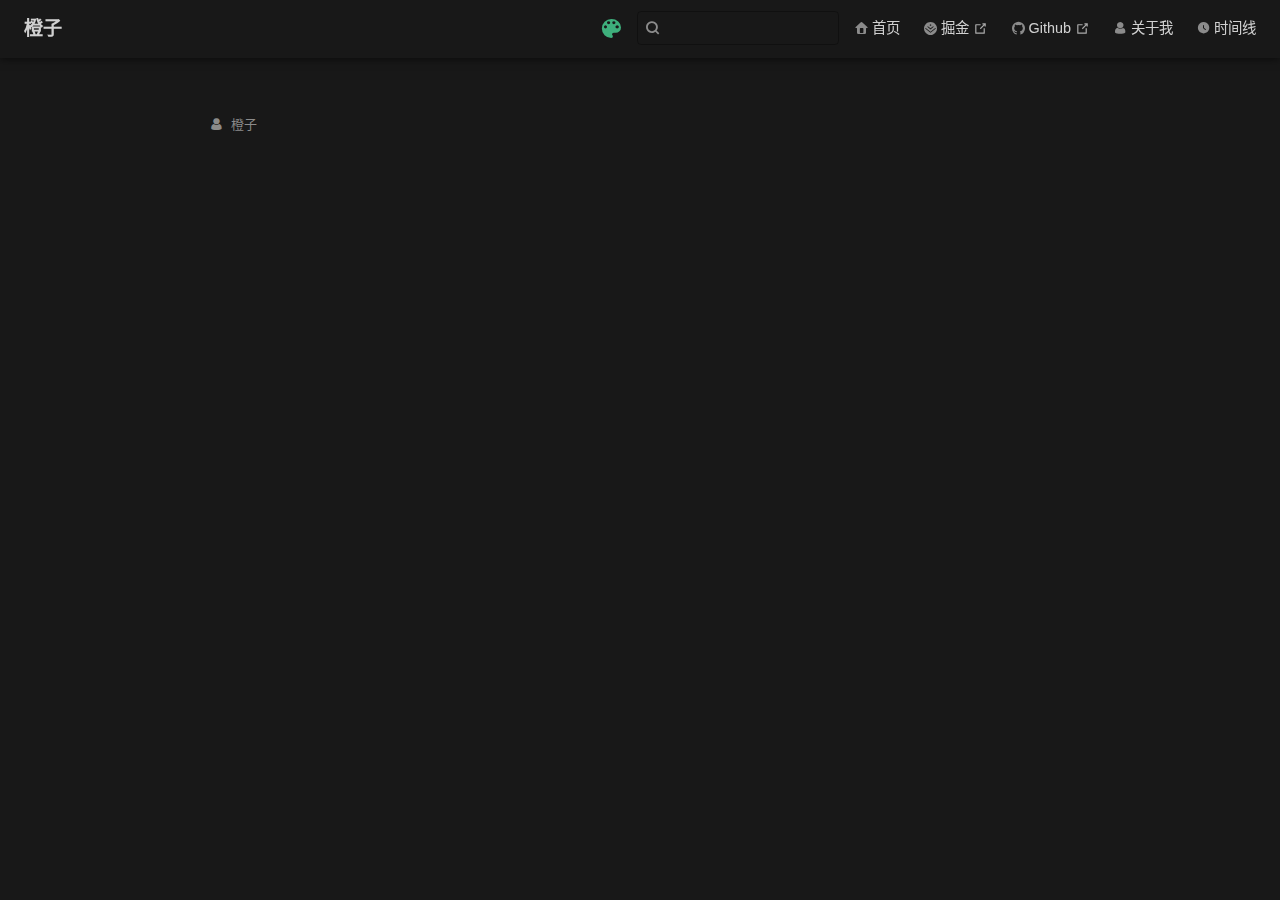
<file: categories/index.html>
<!DOCTYPE html>
<html lang="zh-CN">
  <head>
    <meta charset="utf-8">
    <meta name="viewport" content="width=device-width,initial-scale=1">
    <title>Categories | 橙子</title>
    <meta name="generator" content="VuePress 1.9.7">
    
    <meta name="description" content="橙子的博客">
    
    <link rel="preload" href="/assets/css/0.styles.d278b5cf.css" as="style"><link rel="preload" href="/assets/js/app.a170098d.js" as="script"><link rel="preload" href="/assets/js/3.df61af64.js" as="script"><link rel="preload" href="/assets/js/1.ef867a33.js" as="script"><link rel="prefetch" href="/assets/js/10.b8c49376.js"><link rel="prefetch" href="/assets/js/11.450c4d3f.js"><link rel="prefetch" href="/assets/js/12.7814d241.js"><link rel="prefetch" href="/assets/js/4.dcfb088c.js"><link rel="prefetch" href="/assets/js/5.6d056127.js"><link rel="prefetch" href="/assets/js/6.ff98c088.js"><link rel="prefetch" href="/assets/js/7.9607f478.js"><link rel="prefetch" href="/assets/js/8.dde24547.js"><link rel="prefetch" href="/assets/js/9.371a742b.js">
    <link rel="stylesheet" href="/assets/css/0.styles.d278b5cf.css">
  </head>
  <body>
    <div id="app" data-server-rendered="true"><div class="theme-container no-sidebar" data-v-5bb33761><div data-v-5bb33761><div class="password-shadow password-wrapper-out" style="display:none;" data-v-59e6cb88 data-v-5bb33761 data-v-5bb33761><h3 class="title" data-v-59e6cb88>橙子</h3> <p class="description" data-v-59e6cb88>橙子的博客</p> <label id="box" class="inputBox" data-v-59e6cb88><input type="password" value="" data-v-59e6cb88> <span data-v-59e6cb88>Konck! Knock!</span> <button data-v-59e6cb88>OK</button></label> <div class="footer" data-v-59e6cb88><span data-v-59e6cb88><i class="iconfont reco-theme" data-v-59e6cb88></i> <a target="blank" href="https://vuepress-theme-reco.recoluan.com" data-v-59e6cb88>vuePress-theme-reco</a></span> <span data-v-59e6cb88><i class="iconfont reco-copyright" data-v-59e6cb88></i> <a data-v-59e6cb88><span data-v-59e6cb88>橙子</span>
          
        <!---->
        2022
      </a></span></div></div> <div class="hide" data-v-5bb33761><header class="navbar" data-v-5bb33761><div class="sidebar-button"><svg xmlns="http://www.w3.org/2000/svg" aria-hidden="true" role="img" viewBox="0 0 448 512" class="icon"><path fill="currentColor" d="M436 124H12c-6.627 0-12-5.373-12-12V80c0-6.627 5.373-12 12-12h424c6.627 0 12 5.373 12 12v32c0 6.627-5.373 12-12 12zm0 160H12c-6.627 0-12-5.373-12-12v-32c0-6.627 5.373-12 12-12h424c6.627 0 12 5.373 12 12v32c0 6.627-5.373 12-12 12zm0 160H12c-6.627 0-12-5.373-12-12v-32c0-6.627 5.373-12 12-12h424c6.627 0 12 5.373 12 12v32c0 6.627-5.373 12-12 12z"></path></svg></div> <a href="/" class="home-link router-link-active"><!----> <span class="site-name">橙子</span></a> <div class="links"><div class="color-picker"><a class="color-button"><i class="iconfont reco-color"></i></a> <div class="color-picker-menu" style="display:none;"><div class="mode-options"><h4 class="title">Choose mode</h4> <ul class="color-mode-options"><li class="dark">dark</li><li class="auto active">auto</li><li class="light">light</li></ul></div></div></div> <div class="search-box"><i class="iconfont reco-search"></i> <input aria-label="Search" autocomplete="off" spellcheck="false" value=""> <!----></div> <nav class="nav-links can-hide"><div class="nav-item"><a href="/" class="nav-link"><i class="iconfont reco-home"></i>
  首页
</a></div><div class="nav-item"><a href="https://juejin.cn/user/1311089860553166" target="_blank" rel="noopener noreferrer" class="nav-link external"><i class="iconfont reco-juejin"></i>
  掘金
  <span><svg xmlns="http://www.w3.org/2000/svg" aria-hidden="true" focusable="false" x="0px" y="0px" viewBox="0 0 100 100" width="15" height="15" class="icon outbound"><path fill="currentColor" d="M18.8,85.1h56l0,0c2.2,0,4-1.8,4-4v-32h-8v28h-48v-48h28v-8h-32l0,0c-2.2,0-4,1.8-4,4v56C14.8,83.3,16.6,85.1,18.8,85.1z"></path> <polygon fill="currentColor" points="45.7,48.7 51.3,54.3 77.2,28.5 77.2,37.2 85.2,37.2 85.2,14.9 62.8,14.9 62.8,22.9 71.5,22.9"></polygon></svg> <span class="sr-only">(opens new window)</span></span></a></div><div class="nav-item"><a href="https://github.com/zfc180" target="_blank" rel="noopener noreferrer" class="nav-link external"><i class="iconfont reco-github"></i>
  Github
  <span><svg xmlns="http://www.w3.org/2000/svg" aria-hidden="true" focusable="false" x="0px" y="0px" viewBox="0 0 100 100" width="15" height="15" class="icon outbound"><path fill="currentColor" d="M18.8,85.1h56l0,0c2.2,0,4-1.8,4-4v-32h-8v28h-48v-48h28v-8h-32l0,0c-2.2,0-4,1.8-4,4v56C14.8,83.3,16.6,85.1,18.8,85.1z"></path> <polygon fill="currentColor" points="45.7,48.7 51.3,54.3 77.2,28.5 77.2,37.2 85.2,37.2 85.2,14.9 62.8,14.9 62.8,22.9 71.5,22.9"></polygon></svg> <span class="sr-only">(opens new window)</span></span></a></div><div class="nav-item"><a href="/about.html" class="nav-link"><i class="iconfont reco-account"></i>
  关于我
</a></div><div class="nav-item"><a href="/timeline/" class="nav-link"><i class="iconfont reco-date"></i>
  时间线
</a></div> <!----></nav></div></header> <div class="sidebar-mask" data-v-5bb33761></div> <aside class="sidebar" data-v-5bb33761><div class="personal-info-wrapper" data-v-1fad0c41 data-v-5bb33761><img src="/images/3.jpeg" alt="author-avatar" class="personal-img" data-v-1fad0c41> <h3 class="name" data-v-1fad0c41>
    橙子
  </h3> <div class="num" data-v-1fad0c41><div data-v-1fad0c41><h3 data-v-1fad0c41>1</h3> <h6 data-v-1fad0c41>文章</h6></div> <div data-v-1fad0c41><h3 data-v-1fad0c41>1</h3> <h6 data-v-1fad0c41>标签</h6></div></div> <ul class="social-links" data-v-1fad0c41></ul> <hr data-v-1fad0c41></div> <nav class="nav-links"><div class="nav-item"><a href="/" class="nav-link"><i class="iconfont reco-home"></i>
  首页
</a></div><div class="nav-item"><a href="https://juejin.cn/user/1311089860553166" target="_blank" rel="noopener noreferrer" class="nav-link external"><i class="iconfont reco-juejin"></i>
  掘金
  <span><svg xmlns="http://www.w3.org/2000/svg" aria-hidden="true" focusable="false" x="0px" y="0px" viewBox="0 0 100 100" width="15" height="15" class="icon outbound"><path fill="currentColor" d="M18.8,85.1h56l0,0c2.2,0,4-1.8,4-4v-32h-8v28h-48v-48h28v-8h-32l0,0c-2.2,0-4,1.8-4,4v56C14.8,83.3,16.6,85.1,18.8,85.1z"></path> <polygon fill="currentColor" points="45.7,48.7 51.3,54.3 77.2,28.5 77.2,37.2 85.2,37.2 85.2,14.9 62.8,14.9 62.8,22.9 71.5,22.9"></polygon></svg> <span class="sr-only">(opens new window)</span></span></a></div><div class="nav-item"><a href="https://github.com/zfc180" target="_blank" rel="noopener noreferrer" class="nav-link external"><i class="iconfont reco-github"></i>
  Github
  <span><svg xmlns="http://www.w3.org/2000/svg" aria-hidden="true" focusable="false" x="0px" y="0px" viewBox="0 0 100 100" width="15" height="15" class="icon outbound"><path fill="currentColor" d="M18.8,85.1h56l0,0c2.2,0,4-1.8,4-4v-32h-8v28h-48v-48h28v-8h-32l0,0c-2.2,0-4,1.8-4,4v56C14.8,83.3,16.6,85.1,18.8,85.1z"></path> <polygon fill="currentColor" points="45.7,48.7 51.3,54.3 77.2,28.5 77.2,37.2 85.2,37.2 85.2,14.9 62.8,14.9 62.8,22.9 71.5,22.9"></polygon></svg> <span class="sr-only">(opens new window)</span></span></a></div><div class="nav-item"><a href="/about.html" class="nav-link"><i class="iconfont reco-account"></i>
  关于我
</a></div><div class="nav-item"><a href="/timeline/" class="nav-link"><i class="iconfont reco-date"></i>
  时间线
</a></div> <!----></nav> <!----> </aside> <div class="password-shadow password-wrapper-in" style="display:none;" data-v-59e6cb88 data-v-5bb33761><h3 class="title" data-v-59e6cb88>Categories</h3> <!----> <label id="box" class="inputBox" data-v-59e6cb88><input type="password" value="" data-v-59e6cb88> <span data-v-59e6cb88>Konck! Knock!</span> <button data-v-59e6cb88>OK</button></label> <div class="footer" data-v-59e6cb88><span data-v-59e6cb88><i class="iconfont reco-theme" data-v-59e6cb88></i> <a target="blank" href="https://vuepress-theme-reco.recoluan.com" data-v-59e6cb88>vuePress-theme-reco</a></span> <span data-v-59e6cb88><i class="iconfont reco-copyright" data-v-59e6cb88></i> <a data-v-59e6cb88><span data-v-59e6cb88>橙子</span>
          
        <!---->
        2022
      </a></span></div></div> <div data-v-5bb33761><div data-v-5bb33761><main class="page" style="padding-right:0;"><section style="display:;"><div class="page-title"><h1 class="title"></h1> <div data-v-8a445198><i class="iconfont reco-account" data-v-8a445198><span data-v-8a445198>橙子</span></i> <!----> <!----> <!----></div></div> <!----></section> <footer class="page-edit"><!----> <!----></footer> <!----> <div class="comments-wrapper"><!----></div> <ul class="side-bar sub-sidebar-wrapper" style="width:0;" data-v-ac050c62></ul></main></div> <!----></div></div></div></div><div class="global-ui"><div class="back-to-ceiling" style="right:1rem;bottom:6rem;width:2.5rem;height:2.5rem;border-radius:.25rem;line-height:2.5rem;display:none;" data-v-c6073ba8 data-v-c6073ba8><svg t="1574745035067" viewBox="0 0 1024 1024" version="1.1" xmlns="http://www.w3.org/2000/svg" p-id="5404" class="icon" data-v-c6073ba8><path d="M526.60727968 10.90185116a27.675 27.675 0 0 0-29.21455937 0c-131.36607665 82.28402758-218.69155461 228.01873535-218.69155402 394.07834331a462.20625001 462.20625001 0 0 0 5.36959153 69.94390903c1.00431239 6.55289093-0.34802892 13.13561351-3.76865779 18.80351572-32.63518765 54.11355614-51.75690182 118.55860487-51.7569018 187.94566865a371.06718723 371.06718723 0 0 0 11.50484808 91.98906777c6.53300375 25.50556257 41.68394495 28.14064038 52.69160883 4.22606766 17.37162448-37.73630017 42.14135425-72.50938081 72.80769204-103.21549295 2.18761121 3.04276886 4.15646224 6.24463696 6.40373557 9.22774369a1871.4375 1871.4375 0 0 0 140.04691725 5.34970492 1866.36093723 1866.36093723 0 0 0 140.04691723-5.34970492c2.24727335-2.98310674 4.21612437-6.18497483 6.3937923-9.2178004 30.66633723 30.70611158 55.4360664 65.4791928 72.80769147 103.21549355 11.00766384 23.91457269 46.15860503 21.27949489 52.69160879-4.22606768a371.15156223 371.15156223 0 0 0 11.514792-91.99901164c0-69.36717486-19.13165746-133.82216804-51.75690182-187.92578088-3.42062944-5.66790279-4.76302748-12.26056868-3.76865837-18.80351632a462.20625001 462.20625001 0 0 0 5.36959269-69.943909c-0.00994388-166.08943902-87.32547796-311.81420293-218.6915546-394.09823051zM605.93803103 357.87693858a93.93749974 93.93749974 0 1 1-187.89594924 6.1e-7 93.93749974 93.93749974 0 0 1 187.89594924-6.1e-7z" p-id="5405" data-v-c6073ba8></path><path d="M429.50777625 765.63860547C429.50777625 803.39355007 466.44236686 1000.39046097 512.00932183 1000.39046097c45.56695499 0 82.4922232-197.00623328 82.5015456-234.7518555 0-37.75494459-36.9345906-68.35043303-82.4922232-68.34111062-45.57627738-0.00932239-82.52019037 30.59548842-82.51086798 68.34111062z" p-id="5406" data-v-c6073ba8></path></svg></div></div></div>
    <script src="/assets/js/app.a170098d.js" defer></script><script src="/assets/js/3.df61af64.js" defer></script><script src="/assets/js/1.ef867a33.js" defer></script>
  </body>
</html>
</file>
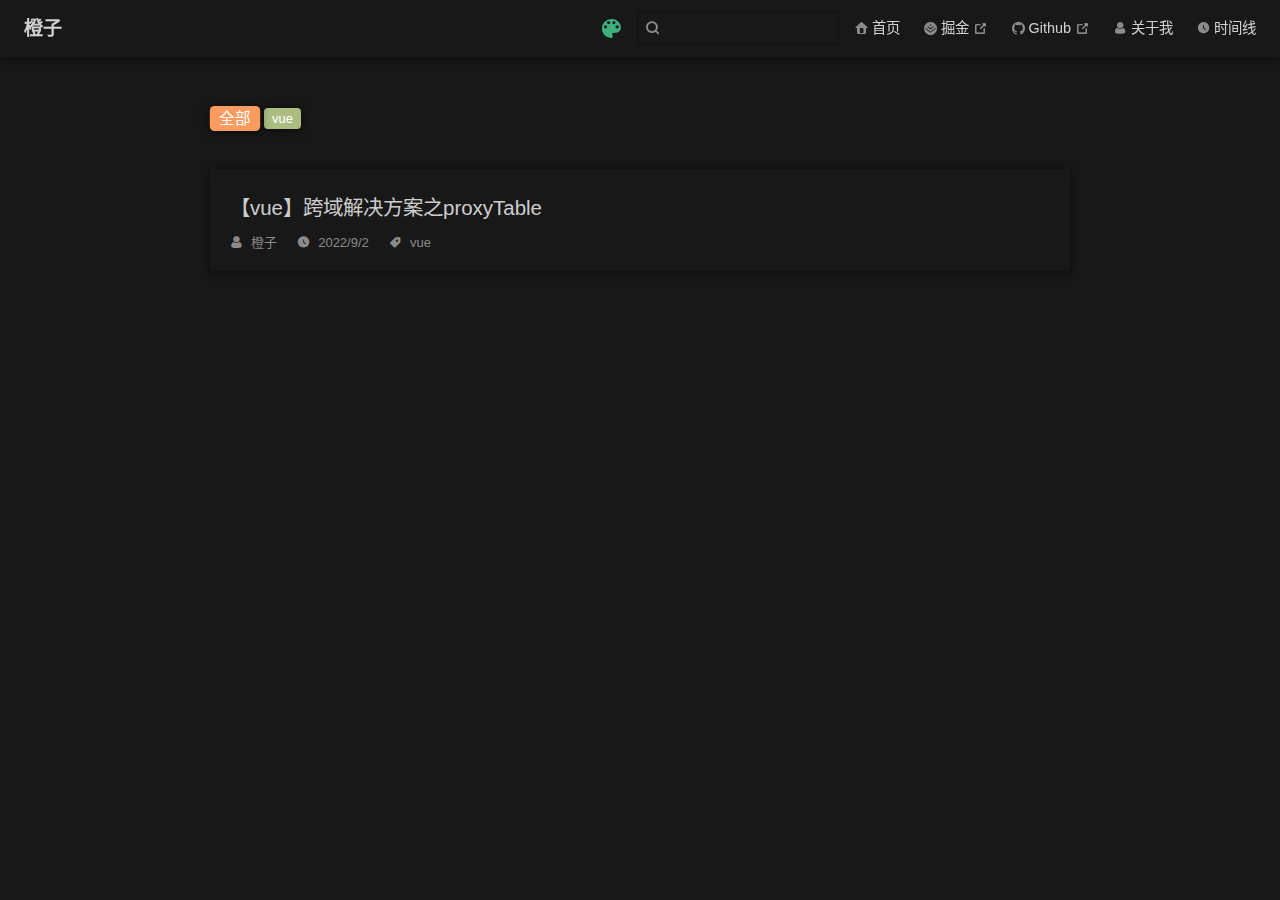
<file: tag/index.html>
<!DOCTYPE html>
<html lang="zh-CN">
  <head>
    <meta charset="utf-8">
    <meta name="viewport" content="width=device-width,initial-scale=1">
    <title>Tags | 橙子</title>
    <meta name="generator" content="VuePress 1.9.7">
    
    <meta name="description" content="橙子的博客">
    
    <link rel="preload" href="/assets/css/0.styles.d278b5cf.css" as="style"><link rel="preload" href="/assets/js/app.a170098d.js" as="script"><link rel="preload" href="/assets/js/5.6d056127.js" as="script"><link rel="preload" href="/assets/js/1.ef867a33.js" as="script"><link rel="prefetch" href="/assets/js/10.b8c49376.js"><link rel="prefetch" href="/assets/js/11.450c4d3f.js"><link rel="prefetch" href="/assets/js/12.7814d241.js"><link rel="prefetch" href="/assets/js/3.df61af64.js"><link rel="prefetch" href="/assets/js/4.dcfb088c.js"><link rel="prefetch" href="/assets/js/6.ff98c088.js"><link rel="prefetch" href="/assets/js/7.9607f478.js"><link rel="prefetch" href="/assets/js/8.dde24547.js"><link rel="prefetch" href="/assets/js/9.371a742b.js">
    <link rel="stylesheet" href="/assets/css/0.styles.d278b5cf.css">
  </head>
  <body>
    <div id="app" data-server-rendered="true"><div class="theme-container tags-wrapper no-sidebar" data-v-5bb33761 data-v-76b3aa19><div data-v-5bb33761><div class="password-shadow password-wrapper-out" style="display:none;" data-v-59e6cb88 data-v-5bb33761 data-v-5bb33761><h3 class="title" data-v-59e6cb88>橙子</h3> <p class="description" data-v-59e6cb88>橙子的博客</p> <label id="box" class="inputBox" data-v-59e6cb88><input type="password" value="" data-v-59e6cb88> <span data-v-59e6cb88>Konck! Knock!</span> <button data-v-59e6cb88>OK</button></label> <div class="footer" data-v-59e6cb88><span data-v-59e6cb88><i class="iconfont reco-theme" data-v-59e6cb88></i> <a target="blank" href="https://vuepress-theme-reco.recoluan.com" data-v-59e6cb88>vuePress-theme-reco</a></span> <span data-v-59e6cb88><i class="iconfont reco-copyright" data-v-59e6cb88></i> <a data-v-59e6cb88><span data-v-59e6cb88>橙子</span>
          
        <!---->
        2022
      </a></span></div></div> <div class="hide" data-v-5bb33761><header class="navbar" data-v-5bb33761><div class="sidebar-button"><svg xmlns="http://www.w3.org/2000/svg" aria-hidden="true" role="img" viewBox="0 0 448 512" class="icon"><path fill="currentColor" d="M436 124H12c-6.627 0-12-5.373-12-12V80c0-6.627 5.373-12 12-12h424c6.627 0 12 5.373 12 12v32c0 6.627-5.373 12-12 12zm0 160H12c-6.627 0-12-5.373-12-12v-32c0-6.627 5.373-12 12-12h424c6.627 0 12 5.373 12 12v32c0 6.627-5.373 12-12 12zm0 160H12c-6.627 0-12-5.373-12-12v-32c0-6.627 5.373-12 12-12h424c6.627 0 12 5.373 12 12v32c0 6.627-5.373 12-12 12z"></path></svg></div> <a href="/" class="home-link router-link-active"><!----> <span class="site-name">橙子</span></a> <div class="links"><div class="color-picker"><a class="color-button"><i class="iconfont reco-color"></i></a> <div class="color-picker-menu" style="display:none;"><div class="mode-options"><h4 class="title">Choose mode</h4> <ul class="color-mode-options"><li class="dark">dark</li><li class="auto active">auto</li><li class="light">light</li></ul></div></div></div> <div class="search-box"><i class="iconfont reco-search"></i> <input aria-label="Search" autocomplete="off" spellcheck="false" value=""> <!----></div> <nav class="nav-links can-hide"><div class="nav-item"><a href="/" class="nav-link"><i class="iconfont reco-home"></i>
  首页
</a></div><div class="nav-item"><a href="https://juejin.cn/user/1311089860553166" target="_blank" rel="noopener noreferrer" class="nav-link external"><i class="iconfont reco-juejin"></i>
  掘金
  <span><svg xmlns="http://www.w3.org/2000/svg" aria-hidden="true" focusable="false" x="0px" y="0px" viewBox="0 0 100 100" width="15" height="15" class="icon outbound"><path fill="currentColor" d="M18.8,85.1h56l0,0c2.2,0,4-1.8,4-4v-32h-8v28h-48v-48h28v-8h-32l0,0c-2.2,0-4,1.8-4,4v56C14.8,83.3,16.6,85.1,18.8,85.1z"></path> <polygon fill="currentColor" points="45.7,48.7 51.3,54.3 77.2,28.5 77.2,37.2 85.2,37.2 85.2,14.9 62.8,14.9 62.8,22.9 71.5,22.9"></polygon></svg> <span class="sr-only">(opens new window)</span></span></a></div><div class="nav-item"><a href="https://github.com/zfc180" target="_blank" rel="noopener noreferrer" class="nav-link external"><i class="iconfont reco-github"></i>
  Github
  <span><svg xmlns="http://www.w3.org/2000/svg" aria-hidden="true" focusable="false" x="0px" y="0px" viewBox="0 0 100 100" width="15" height="15" class="icon outbound"><path fill="currentColor" d="M18.8,85.1h56l0,0c2.2,0,4-1.8,4-4v-32h-8v28h-48v-48h28v-8h-32l0,0c-2.2,0-4,1.8-4,4v56C14.8,83.3,16.6,85.1,18.8,85.1z"></path> <polygon fill="currentColor" points="45.7,48.7 51.3,54.3 77.2,28.5 77.2,37.2 85.2,37.2 85.2,14.9 62.8,14.9 62.8,22.9 71.5,22.9"></polygon></svg> <span class="sr-only">(opens new window)</span></span></a></div><div class="nav-item"><a href="/about.html" class="nav-link"><i class="iconfont reco-account"></i>
  关于我
</a></div><div class="nav-item"><a href="/timeline/" class="nav-link"><i class="iconfont reco-date"></i>
  时间线
</a></div> <!----></nav></div></header> <div class="sidebar-mask" data-v-5bb33761></div> <aside class="sidebar" data-v-5bb33761><div class="personal-info-wrapper" data-v-1fad0c41 data-v-5bb33761><img src="/images/3.jpeg" alt="author-avatar" class="personal-img" data-v-1fad0c41> <h3 class="name" data-v-1fad0c41>
    橙子
  </h3> <div class="num" data-v-1fad0c41><div data-v-1fad0c41><h3 data-v-1fad0c41>1</h3> <h6 data-v-1fad0c41>文章</h6></div> <div data-v-1fad0c41><h3 data-v-1fad0c41>1</h3> <h6 data-v-1fad0c41>标签</h6></div></div> <ul class="social-links" data-v-1fad0c41></ul> <hr data-v-1fad0c41></div> <nav class="nav-links"><div class="nav-item"><a href="/" class="nav-link"><i class="iconfont reco-home"></i>
  首页
</a></div><div class="nav-item"><a href="https://juejin.cn/user/1311089860553166" target="_blank" rel="noopener noreferrer" class="nav-link external"><i class="iconfont reco-juejin"></i>
  掘金
  <span><svg xmlns="http://www.w3.org/2000/svg" aria-hidden="true" focusable="false" x="0px" y="0px" viewBox="0 0 100 100" width="15" height="15" class="icon outbound"><path fill="currentColor" d="M18.8,85.1h56l0,0c2.2,0,4-1.8,4-4v-32h-8v28h-48v-48h28v-8h-32l0,0c-2.2,0-4,1.8-4,4v56C14.8,83.3,16.6,85.1,18.8,85.1z"></path> <polygon fill="currentColor" points="45.7,48.7 51.3,54.3 77.2,28.5 77.2,37.2 85.2,37.2 85.2,14.9 62.8,14.9 62.8,22.9 71.5,22.9"></polygon></svg> <span class="sr-only">(opens new window)</span></span></a></div><div class="nav-item"><a href="https://github.com/zfc180" target="_blank" rel="noopener noreferrer" class="nav-link external"><i class="iconfont reco-github"></i>
  Github
  <span><svg xmlns="http://www.w3.org/2000/svg" aria-hidden="true" focusable="false" x="0px" y="0px" viewBox="0 0 100 100" width="15" height="15" class="icon outbound"><path fill="currentColor" d="M18.8,85.1h56l0,0c2.2,0,4-1.8,4-4v-32h-8v28h-48v-48h28v-8h-32l0,0c-2.2,0-4,1.8-4,4v56C14.8,83.3,16.6,85.1,18.8,85.1z"></path> <polygon fill="currentColor" points="45.7,48.7 51.3,54.3 77.2,28.5 77.2,37.2 85.2,37.2 85.2,14.9 62.8,14.9 62.8,22.9 71.5,22.9"></polygon></svg> <span class="sr-only">(opens new window)</span></span></a></div><div class="nav-item"><a href="/about.html" class="nav-link"><i class="iconfont reco-account"></i>
  关于我
</a></div><div class="nav-item"><a href="/timeline/" class="nav-link"><i class="iconfont reco-date"></i>
  时间线
</a></div> <!----></nav> <!----> </aside> <div class="password-shadow password-wrapper-in" style="display:none;" data-v-59e6cb88 data-v-5bb33761><h3 class="title" data-v-59e6cb88>Tags</h3> <!----> <label id="box" class="inputBox" data-v-59e6cb88><input type="password" value="" data-v-59e6cb88> <span data-v-59e6cb88>Konck! Knock!</span> <button data-v-59e6cb88>OK</button></label> <div class="footer" data-v-59e6cb88><span data-v-59e6cb88><i class="iconfont reco-theme" data-v-59e6cb88></i> <a target="blank" href="https://vuepress-theme-reco.recoluan.com" data-v-59e6cb88>vuePress-theme-reco</a></span> <span data-v-59e6cb88><i class="iconfont reco-copyright" data-v-59e6cb88></i> <a data-v-59e6cb88><span data-v-59e6cb88>橙子</span>
          
        <!---->
        2022
      </a></span></div></div> <div data-v-5bb33761><div class="tags" data-v-cbf58c6c data-v-76b3aa19><span class="active" style="background-color:#f8b26a;display:;" data-v-cbf58c6c>全部</span><span style="background-color:#fb9b5f;display:;" data-v-cbf58c6c>vue</span></div> <div class="abstract-wrapper list" data-v-21a20f36 data-v-76b3aa19><div class="abstract-item" data-v-73a63558 data-v-21a20f36><!----> <div class="title" data-v-73a63558><!----> <a href="/pages/about.html" data-v-73a63558>【vue】跨域解决方案之proxyTable</a></div> <div class="abstract" data-v-73a63558></div> <div data-v-8a445198 data-v-73a63558><i class="iconfont reco-account" data-v-8a445198><span data-v-8a445198>橙子</span></i> <i class="iconfont reco-date" data-v-8a445198><span data-v-8a445198>2022/9/2</span></i> <!----> <i class="tags iconfont reco-tag" data-v-8a445198><span class="tag-item" data-v-8a445198>vue</span></i></div></div> <div class="pagation pagation" style="display:none;" data-v-094d08e4 data-v-21a20f36><div class="pagation-list" data-v-094d08e4><span unselectable="on" class="jump" style="display:none;" data-v-094d08e4>上一页</span> <span class="jump" style="display:none;" data-v-094d08e4>1</span> <span class="ellipsis" style="display:none;" data-v-094d08e4>...</span> <span class="jump bgprimary" data-v-094d08e4>1</span> <span class="ellipsis" style="display:none;" data-v-094d08e4>...</span> <span class="jump" style="display:none;" data-v-094d08e4>1</span> <span class="jump" style="display:none;" data-v-094d08e4>下一页</span> <span class="jumppoint" data-v-094d08e4>跳转至</span> <span class="jumpinp" data-v-094d08e4><input type="text" value="" data-v-094d08e4></span> <span class="jump gobtn" data-v-094d08e4>前往</span></div></div></div></div></div></div></div><div class="global-ui"><div class="back-to-ceiling" style="right:1rem;bottom:6rem;width:2.5rem;height:2.5rem;border-radius:.25rem;line-height:2.5rem;display:none;" data-v-c6073ba8 data-v-c6073ba8><svg t="1574745035067" viewBox="0 0 1024 1024" version="1.1" xmlns="http://www.w3.org/2000/svg" p-id="5404" class="icon" data-v-c6073ba8><path d="M526.60727968 10.90185116a27.675 27.675 0 0 0-29.21455937 0c-131.36607665 82.28402758-218.69155461 228.01873535-218.69155402 394.07834331a462.20625001 462.20625001 0 0 0 5.36959153 69.94390903c1.00431239 6.55289093-0.34802892 13.13561351-3.76865779 18.80351572-32.63518765 54.11355614-51.75690182 118.55860487-51.7569018 187.94566865a371.06718723 371.06718723 0 0 0 11.50484808 91.98906777c6.53300375 25.50556257 41.68394495 28.14064038 52.69160883 4.22606766 17.37162448-37.73630017 42.14135425-72.50938081 72.80769204-103.21549295 2.18761121 3.04276886 4.15646224 6.24463696 6.40373557 9.22774369a1871.4375 1871.4375 0 0 0 140.04691725 5.34970492 1866.36093723 1866.36093723 0 0 0 140.04691723-5.34970492c2.24727335-2.98310674 4.21612437-6.18497483 6.3937923-9.2178004 30.66633723 30.70611158 55.4360664 65.4791928 72.80769147 103.21549355 11.00766384 23.91457269 46.15860503 21.27949489 52.69160879-4.22606768a371.15156223 371.15156223 0 0 0 11.514792-91.99901164c0-69.36717486-19.13165746-133.82216804-51.75690182-187.92578088-3.42062944-5.66790279-4.76302748-12.26056868-3.76865837-18.80351632a462.20625001 462.20625001 0 0 0 5.36959269-69.943909c-0.00994388-166.08943902-87.32547796-311.81420293-218.6915546-394.09823051zM605.93803103 357.87693858a93.93749974 93.93749974 0 1 1-187.89594924 6.1e-7 93.93749974 93.93749974 0 0 1 187.89594924-6.1e-7z" p-id="5405" data-v-c6073ba8></path><path d="M429.50777625 765.63860547C429.50777625 803.39355007 466.44236686 1000.39046097 512.00932183 1000.39046097c45.56695499 0 82.4922232-197.00623328 82.5015456-234.7518555 0-37.75494459-36.9345906-68.35043303-82.4922232-68.34111062-45.57627738-0.00932239-82.52019037 30.59548842-82.51086798 68.34111062z" p-id="5406" data-v-c6073ba8></path></svg></div></div></div>
    <script src="/assets/js/app.a170098d.js" defer></script><script src="/assets/js/5.6d056127.js" defer></script><script src="/assets/js/1.ef867a33.js" defer></script>
  </body>
</html>
</file>
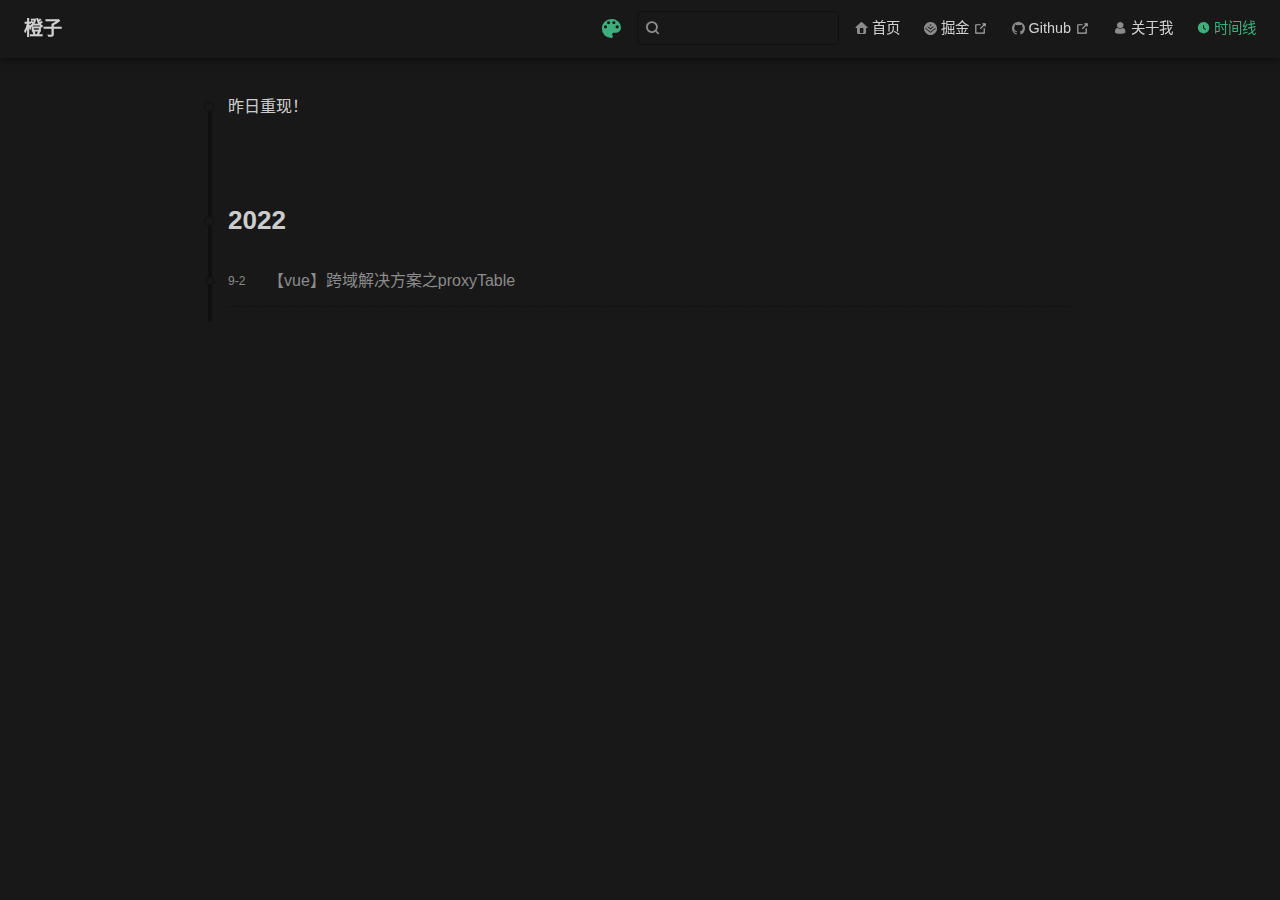
<file: timeline/index.html>
<!DOCTYPE html>
<html lang="zh-CN">
  <head>
    <meta charset="utf-8">
    <meta name="viewport" content="width=device-width,initial-scale=1">
    <title>Timeline | 橙子</title>
    <meta name="generator" content="VuePress 1.9.7">
    
    <meta name="description" content="橙子的博客">
    
    <link rel="preload" href="/assets/css/0.styles.d278b5cf.css" as="style"><link rel="preload" href="/assets/js/app.a170098d.js" as="script"><link rel="preload" href="/assets/js/8.dde24547.js" as="script"><link rel="preload" href="/assets/js/1.ef867a33.js" as="script"><link rel="prefetch" href="/assets/js/10.b8c49376.js"><link rel="prefetch" href="/assets/js/11.450c4d3f.js"><link rel="prefetch" href="/assets/js/12.7814d241.js"><link rel="prefetch" href="/assets/js/3.df61af64.js"><link rel="prefetch" href="/assets/js/4.dcfb088c.js"><link rel="prefetch" href="/assets/js/5.6d056127.js"><link rel="prefetch" href="/assets/js/6.ff98c088.js"><link rel="prefetch" href="/assets/js/7.9607f478.js"><link rel="prefetch" href="/assets/js/9.371a742b.js">
    <link rel="stylesheet" href="/assets/css/0.styles.d278b5cf.css">
  </head>
  <body>
    <div id="app" data-server-rendered="true"><div class="theme-container timeline-wrapper no-sidebar" data-v-5bb33761 data-v-5920e741><div data-v-5bb33761><div class="password-shadow password-wrapper-out" style="display:none;" data-v-59e6cb88 data-v-5bb33761 data-v-5bb33761><h3 class="title" data-v-59e6cb88>橙子</h3> <p class="description" data-v-59e6cb88>橙子的博客</p> <label id="box" class="inputBox" data-v-59e6cb88><input type="password" value="" data-v-59e6cb88> <span data-v-59e6cb88>Konck! Knock!</span> <button data-v-59e6cb88>OK</button></label> <div class="footer" data-v-59e6cb88><span data-v-59e6cb88><i class="iconfont reco-theme" data-v-59e6cb88></i> <a target="blank" href="https://vuepress-theme-reco.recoluan.com" data-v-59e6cb88>vuePress-theme-reco</a></span> <span data-v-59e6cb88><i class="iconfont reco-copyright" data-v-59e6cb88></i> <a data-v-59e6cb88><span data-v-59e6cb88>橙子</span>
          
        <!---->
        2022
      </a></span></div></div> <div class="hide" data-v-5bb33761><header class="navbar" data-v-5bb33761><div class="sidebar-button"><svg xmlns="http://www.w3.org/2000/svg" aria-hidden="true" role="img" viewBox="0 0 448 512" class="icon"><path fill="currentColor" d="M436 124H12c-6.627 0-12-5.373-12-12V80c0-6.627 5.373-12 12-12h424c6.627 0 12 5.373 12 12v32c0 6.627-5.373 12-12 12zm0 160H12c-6.627 0-12-5.373-12-12v-32c0-6.627 5.373-12 12-12h424c6.627 0 12 5.373 12 12v32c0 6.627-5.373 12-12 12zm0 160H12c-6.627 0-12-5.373-12-12v-32c0-6.627 5.373-12 12-12h424c6.627 0 12 5.373 12 12v32c0 6.627-5.373 12-12 12z"></path></svg></div> <a href="/" class="home-link router-link-active"><!----> <span class="site-name">橙子</span></a> <div class="links"><div class="color-picker"><a class="color-button"><i class="iconfont reco-color"></i></a> <div class="color-picker-menu" style="display:none;"><div class="mode-options"><h4 class="title">Choose mode</h4> <ul class="color-mode-options"><li class="dark">dark</li><li class="auto active">auto</li><li class="light">light</li></ul></div></div></div> <div class="search-box"><i class="iconfont reco-search"></i> <input aria-label="Search" autocomplete="off" spellcheck="false" value=""> <!----></div> <nav class="nav-links can-hide"><div class="nav-item"><a href="/" class="nav-link"><i class="iconfont reco-home"></i>
  首页
</a></div><div class="nav-item"><a href="https://juejin.cn/user/1311089860553166" target="_blank" rel="noopener noreferrer" class="nav-link external"><i class="iconfont reco-juejin"></i>
  掘金
  <span><svg xmlns="http://www.w3.org/2000/svg" aria-hidden="true" focusable="false" x="0px" y="0px" viewBox="0 0 100 100" width="15" height="15" class="icon outbound"><path fill="currentColor" d="M18.8,85.1h56l0,0c2.2,0,4-1.8,4-4v-32h-8v28h-48v-48h28v-8h-32l0,0c-2.2,0-4,1.8-4,4v56C14.8,83.3,16.6,85.1,18.8,85.1z"></path> <polygon fill="currentColor" points="45.7,48.7 51.3,54.3 77.2,28.5 77.2,37.2 85.2,37.2 85.2,14.9 62.8,14.9 62.8,22.9 71.5,22.9"></polygon></svg> <span class="sr-only">(opens new window)</span></span></a></div><div class="nav-item"><a href="https://github.com/zfc180" target="_blank" rel="noopener noreferrer" class="nav-link external"><i class="iconfont reco-github"></i>
  Github
  <span><svg xmlns="http://www.w3.org/2000/svg" aria-hidden="true" focusable="false" x="0px" y="0px" viewBox="0 0 100 100" width="15" height="15" class="icon outbound"><path fill="currentColor" d="M18.8,85.1h56l0,0c2.2,0,4-1.8,4-4v-32h-8v28h-48v-48h28v-8h-32l0,0c-2.2,0-4,1.8-4,4v56C14.8,83.3,16.6,85.1,18.8,85.1z"></path> <polygon fill="currentColor" points="45.7,48.7 51.3,54.3 77.2,28.5 77.2,37.2 85.2,37.2 85.2,14.9 62.8,14.9 62.8,22.9 71.5,22.9"></polygon></svg> <span class="sr-only">(opens new window)</span></span></a></div><div class="nav-item"><a href="/about.html" class="nav-link"><i class="iconfont reco-account"></i>
  关于我
</a></div><div class="nav-item"><a href="/timeline/" aria-current="page" class="nav-link router-link-exact-active router-link-active"><i class="iconfont reco-date"></i>
  时间线
</a></div> <!----></nav></div></header> <div class="sidebar-mask" data-v-5bb33761></div> <aside class="sidebar" data-v-5bb33761><div class="personal-info-wrapper" data-v-1fad0c41 data-v-5bb33761><img src="/images/3.jpeg" alt="author-avatar" class="personal-img" data-v-1fad0c41> <h3 class="name" data-v-1fad0c41>
    橙子
  </h3> <div class="num" data-v-1fad0c41><div data-v-1fad0c41><h3 data-v-1fad0c41>1</h3> <h6 data-v-1fad0c41>文章</h6></div> <div data-v-1fad0c41><h3 data-v-1fad0c41>1</h3> <h6 data-v-1fad0c41>标签</h6></div></div> <ul class="social-links" data-v-1fad0c41></ul> <hr data-v-1fad0c41></div> <nav class="nav-links"><div class="nav-item"><a href="/" class="nav-link"><i class="iconfont reco-home"></i>
  首页
</a></div><div class="nav-item"><a href="https://juejin.cn/user/1311089860553166" target="_blank" rel="noopener noreferrer" class="nav-link external"><i class="iconfont reco-juejin"></i>
  掘金
  <span><svg xmlns="http://www.w3.org/2000/svg" aria-hidden="true" focusable="false" x="0px" y="0px" viewBox="0 0 100 100" width="15" height="15" class="icon outbound"><path fill="currentColor" d="M18.8,85.1h56l0,0c2.2,0,4-1.8,4-4v-32h-8v28h-48v-48h28v-8h-32l0,0c-2.2,0-4,1.8-4,4v56C14.8,83.3,16.6,85.1,18.8,85.1z"></path> <polygon fill="currentColor" points="45.7,48.7 51.3,54.3 77.2,28.5 77.2,37.2 85.2,37.2 85.2,14.9 62.8,14.9 62.8,22.9 71.5,22.9"></polygon></svg> <span class="sr-only">(opens new window)</span></span></a></div><div class="nav-item"><a href="https://github.com/zfc180" target="_blank" rel="noopener noreferrer" class="nav-link external"><i class="iconfont reco-github"></i>
  Github
  <span><svg xmlns="http://www.w3.org/2000/svg" aria-hidden="true" focusable="false" x="0px" y="0px" viewBox="0 0 100 100" width="15" height="15" class="icon outbound"><path fill="currentColor" d="M18.8,85.1h56l0,0c2.2,0,4-1.8,4-4v-32h-8v28h-48v-48h28v-8h-32l0,0c-2.2,0-4,1.8-4,4v56C14.8,83.3,16.6,85.1,18.8,85.1z"></path> <polygon fill="currentColor" points="45.7,48.7 51.3,54.3 77.2,28.5 77.2,37.2 85.2,37.2 85.2,14.9 62.8,14.9 62.8,22.9 71.5,22.9"></polygon></svg> <span class="sr-only">(opens new window)</span></span></a></div><div class="nav-item"><a href="/about.html" class="nav-link"><i class="iconfont reco-account"></i>
  关于我
</a></div><div class="nav-item"><a href="/timeline/" aria-current="page" class="nav-link router-link-exact-active router-link-active"><i class="iconfont reco-date"></i>
  时间线
</a></div> <!----></nav> <!----> </aside> <div class="password-shadow password-wrapper-in" style="display:none;" data-v-59e6cb88 data-v-5bb33761><h3 class="title" data-v-59e6cb88>Timeline</h3> <!----> <label id="box" class="inputBox" data-v-59e6cb88><input type="password" value="" data-v-59e6cb88> <span data-v-59e6cb88>Konck! Knock!</span> <button data-v-59e6cb88>OK</button></label> <div class="footer" data-v-59e6cb88><span data-v-59e6cb88><i class="iconfont reco-theme" data-v-59e6cb88></i> <a target="blank" href="https://vuepress-theme-reco.recoluan.com" data-v-59e6cb88>vuePress-theme-reco</a></span> <span data-v-59e6cb88><i class="iconfont reco-copyright" data-v-59e6cb88></i> <a data-v-59e6cb88><span data-v-59e6cb88>橙子</span>
          
        <!---->
        2022
      </a></span></div></div> <div data-v-5bb33761><ul class="timeline-content" data-v-5bb33761 data-v-5920e741><li class="desc" data-v-5920e741 data-v-5920e741>昨日重现！</li> <li data-v-5920e741 data-v-5920e741><h3 class="year" data-v-5920e741>2022</h3> <ul class="year-wrapper" data-v-5920e741><li data-v-5920e741><span class="date" data-v-5920e741>9-2</span> <span class="title" data-v-5920e741>【vue】跨域解决方案之proxyTable</span></li></ul></li></ul></div></div></div></div><div class="global-ui"><div class="back-to-ceiling" style="right:1rem;bottom:6rem;width:2.5rem;height:2.5rem;border-radius:.25rem;line-height:2.5rem;display:none;" data-v-c6073ba8 data-v-c6073ba8><svg t="1574745035067" viewBox="0 0 1024 1024" version="1.1" xmlns="http://www.w3.org/2000/svg" p-id="5404" class="icon" data-v-c6073ba8><path d="M526.60727968 10.90185116a27.675 27.675 0 0 0-29.21455937 0c-131.36607665 82.28402758-218.69155461 228.01873535-218.69155402 394.07834331a462.20625001 462.20625001 0 0 0 5.36959153 69.94390903c1.00431239 6.55289093-0.34802892 13.13561351-3.76865779 18.80351572-32.63518765 54.11355614-51.75690182 118.55860487-51.7569018 187.94566865a371.06718723 371.06718723 0 0 0 11.50484808 91.98906777c6.53300375 25.50556257 41.68394495 28.14064038 52.69160883 4.22606766 17.37162448-37.73630017 42.14135425-72.50938081 72.80769204-103.21549295 2.18761121 3.04276886 4.15646224 6.24463696 6.40373557 9.22774369a1871.4375 1871.4375 0 0 0 140.04691725 5.34970492 1866.36093723 1866.36093723 0 0 0 140.04691723-5.34970492c2.24727335-2.98310674 4.21612437-6.18497483 6.3937923-9.2178004 30.66633723 30.70611158 55.4360664 65.4791928 72.80769147 103.21549355 11.00766384 23.91457269 46.15860503 21.27949489 52.69160879-4.22606768a371.15156223 371.15156223 0 0 0 11.514792-91.99901164c0-69.36717486-19.13165746-133.82216804-51.75690182-187.92578088-3.42062944-5.66790279-4.76302748-12.26056868-3.76865837-18.80351632a462.20625001 462.20625001 0 0 0 5.36959269-69.943909c-0.00994388-166.08943902-87.32547796-311.81420293-218.6915546-394.09823051zM605.93803103 357.87693858a93.93749974 93.93749974 0 1 1-187.89594924 6.1e-7 93.93749974 93.93749974 0 0 1 187.89594924-6.1e-7z" p-id="5405" data-v-c6073ba8></path><path d="M429.50777625 765.63860547C429.50777625 803.39355007 466.44236686 1000.39046097 512.00932183 1000.39046097c45.56695499 0 82.4922232-197.00623328 82.5015456-234.7518555 0-37.75494459-36.9345906-68.35043303-82.4922232-68.34111062-45.57627738-0.00932239-82.52019037 30.59548842-82.51086798 68.34111062z" p-id="5406" data-v-c6073ba8></path></svg></div></div></div>
    <script src="/assets/js/app.a170098d.js" defer></script><script src="/assets/js/8.dde24547.js" defer></script><script src="/assets/js/1.ef867a33.js" defer></script>
  </body>
</html>
</file>
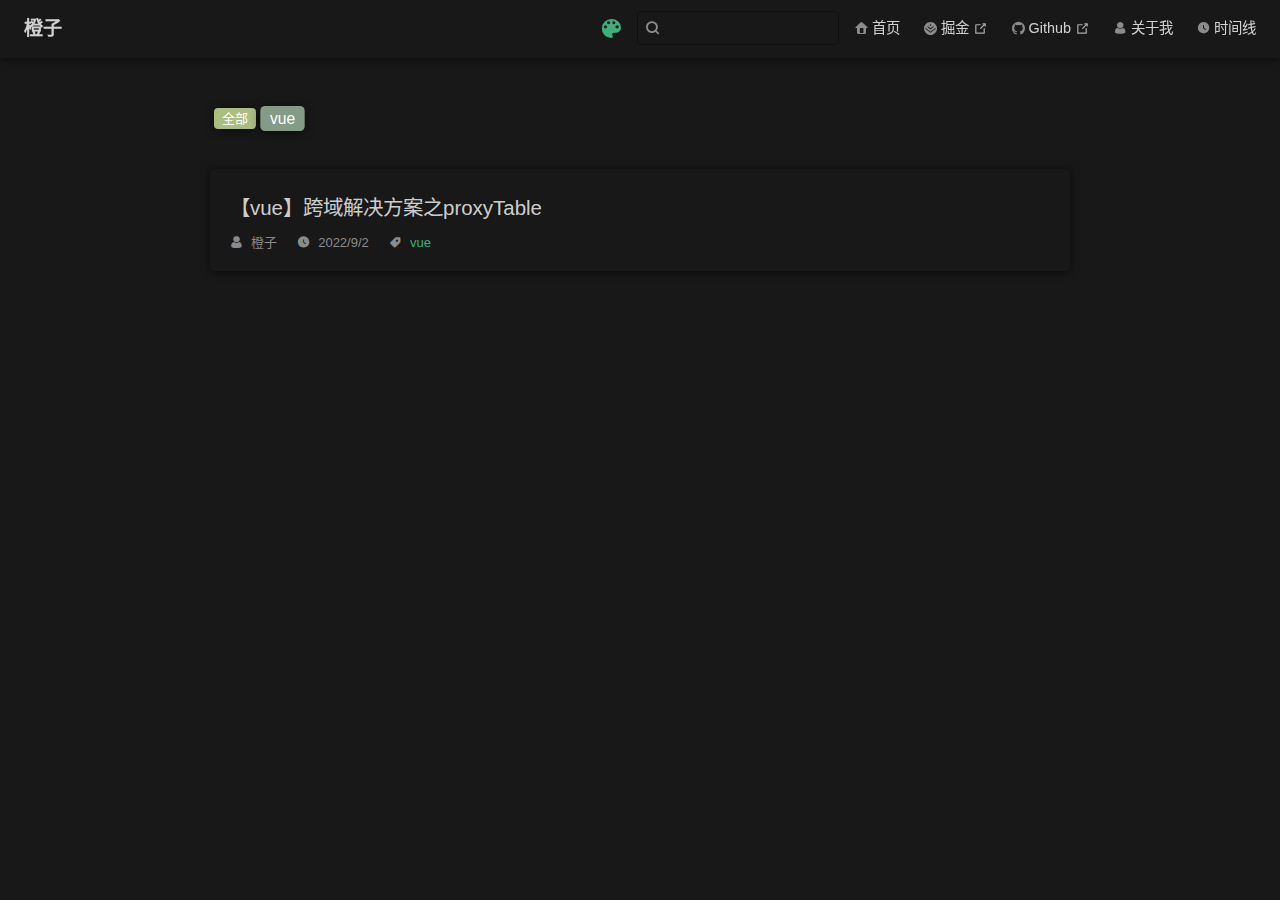
<file: tag/vue/index.html>
<!DOCTYPE html>
<html lang="zh-CN">
  <head>
    <meta charset="utf-8">
    <meta name="viewport" content="width=device-width,initial-scale=1">
    <title>vue Tags | 橙子</title>
    <meta name="generator" content="VuePress 1.9.7">
    
    <meta name="description" content="橙子的博客">
    
    <link rel="preload" href="/assets/css/0.styles.d278b5cf.css" as="style"><link rel="preload" href="/assets/js/app.a170098d.js" as="script"><link rel="preload" href="/assets/js/4.dcfb088c.js" as="script"><link rel="preload" href="/assets/js/1.ef867a33.js" as="script"><link rel="prefetch" href="/assets/js/10.b8c49376.js"><link rel="prefetch" href="/assets/js/11.450c4d3f.js"><link rel="prefetch" href="/assets/js/12.7814d241.js"><link rel="prefetch" href="/assets/js/3.df61af64.js"><link rel="prefetch" href="/assets/js/5.6d056127.js"><link rel="prefetch" href="/assets/js/6.ff98c088.js"><link rel="prefetch" href="/assets/js/7.9607f478.js"><link rel="prefetch" href="/assets/js/8.dde24547.js"><link rel="prefetch" href="/assets/js/9.371a742b.js">
    <link rel="stylesheet" href="/assets/css/0.styles.d278b5cf.css">
  </head>
  <body>
    <div id="app" data-server-rendered="true"><div class="theme-container tag-wrapper no-sidebar" data-v-5bb33761 data-v-c29f409a><div data-v-5bb33761><div class="password-shadow password-wrapper-out" style="display:none;" data-v-59e6cb88 data-v-5bb33761 data-v-5bb33761><h3 class="title" data-v-59e6cb88>橙子</h3> <p class="description" data-v-59e6cb88>橙子的博客</p> <label id="box" class="inputBox" data-v-59e6cb88><input type="password" value="" data-v-59e6cb88> <span data-v-59e6cb88>Konck! Knock!</span> <button data-v-59e6cb88>OK</button></label> <div class="footer" data-v-59e6cb88><span data-v-59e6cb88><i class="iconfont reco-theme" data-v-59e6cb88></i> <a target="blank" href="https://vuepress-theme-reco.recoluan.com" data-v-59e6cb88>vuePress-theme-reco</a></span> <span data-v-59e6cb88><i class="iconfont reco-copyright" data-v-59e6cb88></i> <a data-v-59e6cb88><span data-v-59e6cb88>橙子</span>
          
        <!---->
        2022
      </a></span></div></div> <div class="hide" data-v-5bb33761><header class="navbar" data-v-5bb33761><div class="sidebar-button"><svg xmlns="http://www.w3.org/2000/svg" aria-hidden="true" role="img" viewBox="0 0 448 512" class="icon"><path fill="currentColor" d="M436 124H12c-6.627 0-12-5.373-12-12V80c0-6.627 5.373-12 12-12h424c6.627 0 12 5.373 12 12v32c0 6.627-5.373 12-12 12zm0 160H12c-6.627 0-12-5.373-12-12v-32c0-6.627 5.373-12 12-12h424c6.627 0 12 5.373 12 12v32c0 6.627-5.373 12-12 12zm0 160H12c-6.627 0-12-5.373-12-12v-32c0-6.627 5.373-12 12-12h424c6.627 0 12 5.373 12 12v32c0 6.627-5.373 12-12 12z"></path></svg></div> <a href="/" class="home-link router-link-active"><!----> <span class="site-name">橙子</span></a> <div class="links"><div class="color-picker"><a class="color-button"><i class="iconfont reco-color"></i></a> <div class="color-picker-menu" style="display:none;"><div class="mode-options"><h4 class="title">Choose mode</h4> <ul class="color-mode-options"><li class="dark">dark</li><li class="auto active">auto</li><li class="light">light</li></ul></div></div></div> <div class="search-box"><i class="iconfont reco-search"></i> <input aria-label="Search" autocomplete="off" spellcheck="false" value=""> <!----></div> <nav class="nav-links can-hide"><div class="nav-item"><a href="/" class="nav-link"><i class="iconfont reco-home"></i>
  首页
</a></div><div class="nav-item"><a href="https://juejin.cn/user/1311089860553166" target="_blank" rel="noopener noreferrer" class="nav-link external"><i class="iconfont reco-juejin"></i>
  掘金
  <span><svg xmlns="http://www.w3.org/2000/svg" aria-hidden="true" focusable="false" x="0px" y="0px" viewBox="0 0 100 100" width="15" height="15" class="icon outbound"><path fill="currentColor" d="M18.8,85.1h56l0,0c2.2,0,4-1.8,4-4v-32h-8v28h-48v-48h28v-8h-32l0,0c-2.2,0-4,1.8-4,4v56C14.8,83.3,16.6,85.1,18.8,85.1z"></path> <polygon fill="currentColor" points="45.7,48.7 51.3,54.3 77.2,28.5 77.2,37.2 85.2,37.2 85.2,14.9 62.8,14.9 62.8,22.9 71.5,22.9"></polygon></svg> <span class="sr-only">(opens new window)</span></span></a></div><div class="nav-item"><a href="https://github.com/zfc180" target="_blank" rel="noopener noreferrer" class="nav-link external"><i class="iconfont reco-github"></i>
  Github
  <span><svg xmlns="http://www.w3.org/2000/svg" aria-hidden="true" focusable="false" x="0px" y="0px" viewBox="0 0 100 100" width="15" height="15" class="icon outbound"><path fill="currentColor" d="M18.8,85.1h56l0,0c2.2,0,4-1.8,4-4v-32h-8v28h-48v-48h28v-8h-32l0,0c-2.2,0-4,1.8-4,4v56C14.8,83.3,16.6,85.1,18.8,85.1z"></path> <polygon fill="currentColor" points="45.7,48.7 51.3,54.3 77.2,28.5 77.2,37.2 85.2,37.2 85.2,14.9 62.8,14.9 62.8,22.9 71.5,22.9"></polygon></svg> <span class="sr-only">(opens new window)</span></span></a></div><div class="nav-item"><a href="/about.html" class="nav-link"><i class="iconfont reco-account"></i>
  关于我
</a></div><div class="nav-item"><a href="/timeline/" class="nav-link"><i class="iconfont reco-date"></i>
  时间线
</a></div> <!----></nav></div></header> <div class="sidebar-mask" data-v-5bb33761></div> <aside class="sidebar" data-v-5bb33761><div class="personal-info-wrapper" data-v-1fad0c41 data-v-5bb33761><img src="/images/3.jpeg" alt="author-avatar" class="personal-img" data-v-1fad0c41> <h3 class="name" data-v-1fad0c41>
    橙子
  </h3> <div class="num" data-v-1fad0c41><div data-v-1fad0c41><h3 data-v-1fad0c41>1</h3> <h6 data-v-1fad0c41>文章</h6></div> <div data-v-1fad0c41><h3 data-v-1fad0c41>1</h3> <h6 data-v-1fad0c41>标签</h6></div></div> <ul class="social-links" data-v-1fad0c41></ul> <hr data-v-1fad0c41></div> <nav class="nav-links"><div class="nav-item"><a href="/" class="nav-link"><i class="iconfont reco-home"></i>
  首页
</a></div><div class="nav-item"><a href="https://juejin.cn/user/1311089860553166" target="_blank" rel="noopener noreferrer" class="nav-link external"><i class="iconfont reco-juejin"></i>
  掘金
  <span><svg xmlns="http://www.w3.org/2000/svg" aria-hidden="true" focusable="false" x="0px" y="0px" viewBox="0 0 100 100" width="15" height="15" class="icon outbound"><path fill="currentColor" d="M18.8,85.1h56l0,0c2.2,0,4-1.8,4-4v-32h-8v28h-48v-48h28v-8h-32l0,0c-2.2,0-4,1.8-4,4v56C14.8,83.3,16.6,85.1,18.8,85.1z"></path> <polygon fill="currentColor" points="45.7,48.7 51.3,54.3 77.2,28.5 77.2,37.2 85.2,37.2 85.2,14.9 62.8,14.9 62.8,22.9 71.5,22.9"></polygon></svg> <span class="sr-only">(opens new window)</span></span></a></div><div class="nav-item"><a href="https://github.com/zfc180" target="_blank" rel="noopener noreferrer" class="nav-link external"><i class="iconfont reco-github"></i>
  Github
  <span><svg xmlns="http://www.w3.org/2000/svg" aria-hidden="true" focusable="false" x="0px" y="0px" viewBox="0 0 100 100" width="15" height="15" class="icon outbound"><path fill="currentColor" d="M18.8,85.1h56l0,0c2.2,0,4-1.8,4-4v-32h-8v28h-48v-48h28v-8h-32l0,0c-2.2,0-4,1.8-4,4v56C14.8,83.3,16.6,85.1,18.8,85.1z"></path> <polygon fill="currentColor" points="45.7,48.7 51.3,54.3 77.2,28.5 77.2,37.2 85.2,37.2 85.2,14.9 62.8,14.9 62.8,22.9 71.5,22.9"></polygon></svg> <span class="sr-only">(opens new window)</span></span></a></div><div class="nav-item"><a href="/about.html" class="nav-link"><i class="iconfont reco-account"></i>
  关于我
</a></div><div class="nav-item"><a href="/timeline/" class="nav-link"><i class="iconfont reco-date"></i>
  时间线
</a></div> <!----></nav> <!----> </aside> <div class="password-shadow password-wrapper-in" style="display:none;" data-v-59e6cb88 data-v-5bb33761><h3 class="title" data-v-59e6cb88>vue Tags</h3> <!----> <label id="box" class="inputBox" data-v-59e6cb88><input type="password" value="" data-v-59e6cb88> <span data-v-59e6cb88>Konck! Knock!</span> <button data-v-59e6cb88>OK</button></label> <div class="footer" data-v-59e6cb88><span data-v-59e6cb88><i class="iconfont reco-theme" data-v-59e6cb88></i> <a target="blank" href="https://vuepress-theme-reco.recoluan.com" data-v-59e6cb88>vuePress-theme-reco</a></span> <span data-v-59e6cb88><i class="iconfont reco-copyright" data-v-59e6cb88></i> <a data-v-59e6cb88><span data-v-59e6cb88>橙子</span>
          
        <!---->
        2022
      </a></span></div></div> <div data-v-5bb33761><div class="tags tags" data-v-cbf58c6c data-v-c29f409a><span style="background-color:#abbd81;display:;" data-v-cbf58c6c>全部</span><span class="active" style="background-color:#849b87;display:;" data-v-cbf58c6c>vue</span></div> <div class="abstract-wrapper list" data-v-21a20f36 data-v-c29f409a><div class="abstract-item" data-v-73a63558 data-v-21a20f36><!----> <div class="title" data-v-73a63558><!----> <a href="/pages/about.html" data-v-73a63558>【vue】跨域解决方案之proxyTable</a></div> <div class="abstract" data-v-73a63558></div> <div data-v-8a445198 data-v-73a63558><i class="iconfont reco-account" data-v-8a445198><span data-v-8a445198>橙子</span></i> <i class="iconfont reco-date" data-v-8a445198><span data-v-8a445198>2022/9/2</span></i> <!----> <i class="tags iconfont reco-tag" data-v-8a445198><span class="tag-item active" data-v-8a445198>vue</span></i></div></div> <div class="pagation pagation" style="display:none;" data-v-094d08e4 data-v-21a20f36><div class="pagation-list" data-v-094d08e4><span unselectable="on" class="jump" style="display:none;" data-v-094d08e4>上一页</span> <span class="jump" style="display:none;" data-v-094d08e4>1</span> <span class="ellipsis" style="display:none;" data-v-094d08e4>...</span> <span class="jump bgprimary" data-v-094d08e4>1</span> <span class="ellipsis" style="display:none;" data-v-094d08e4>...</span> <span class="jump" style="display:none;" data-v-094d08e4>1</span> <span class="jump" style="display:none;" data-v-094d08e4>下一页</span> <span class="jumppoint" data-v-094d08e4>跳转至</span> <span class="jumpinp" data-v-094d08e4><input type="text" value="" data-v-094d08e4></span> <span class="jump gobtn" data-v-094d08e4>前往</span></div></div></div></div></div></div></div><div class="global-ui"><div class="back-to-ceiling" style="right:1rem;bottom:6rem;width:2.5rem;height:2.5rem;border-radius:.25rem;line-height:2.5rem;display:none;" data-v-c6073ba8 data-v-c6073ba8><svg t="1574745035067" viewBox="0 0 1024 1024" version="1.1" xmlns="http://www.w3.org/2000/svg" p-id="5404" class="icon" data-v-c6073ba8><path d="M526.60727968 10.90185116a27.675 27.675 0 0 0-29.21455937 0c-131.36607665 82.28402758-218.69155461 228.01873535-218.69155402 394.07834331a462.20625001 462.20625001 0 0 0 5.36959153 69.94390903c1.00431239 6.55289093-0.34802892 13.13561351-3.76865779 18.80351572-32.63518765 54.11355614-51.75690182 118.55860487-51.7569018 187.94566865a371.06718723 371.06718723 0 0 0 11.50484808 91.98906777c6.53300375 25.50556257 41.68394495 28.14064038 52.69160883 4.22606766 17.37162448-37.73630017 42.14135425-72.50938081 72.80769204-103.21549295 2.18761121 3.04276886 4.15646224 6.24463696 6.40373557 9.22774369a1871.4375 1871.4375 0 0 0 140.04691725 5.34970492 1866.36093723 1866.36093723 0 0 0 140.04691723-5.34970492c2.24727335-2.98310674 4.21612437-6.18497483 6.3937923-9.2178004 30.66633723 30.70611158 55.4360664 65.4791928 72.80769147 103.21549355 11.00766384 23.91457269 46.15860503 21.27949489 52.69160879-4.22606768a371.15156223 371.15156223 0 0 0 11.514792-91.99901164c0-69.36717486-19.13165746-133.82216804-51.75690182-187.92578088-3.42062944-5.66790279-4.76302748-12.26056868-3.76865837-18.80351632a462.20625001 462.20625001 0 0 0 5.36959269-69.943909c-0.00994388-166.08943902-87.32547796-311.81420293-218.6915546-394.09823051zM605.93803103 357.87693858a93.93749974 93.93749974 0 1 1-187.89594924 6.1e-7 93.93749974 93.93749974 0 0 1 187.89594924-6.1e-7z" p-id="5405" data-v-c6073ba8></path><path d="M429.50777625 765.63860547C429.50777625 803.39355007 466.44236686 1000.39046097 512.00932183 1000.39046097c45.56695499 0 82.4922232-197.00623328 82.5015456-234.7518555 0-37.75494459-36.9345906-68.35043303-82.4922232-68.34111062-45.57627738-0.00932239-82.52019037 30.59548842-82.51086798 68.34111062z" p-id="5406" data-v-c6073ba8></path></svg></div></div></div>
    <script src="/assets/js/app.a170098d.js" defer></script><script src="/assets/js/4.dcfb088c.js" defer></script><script src="/assets/js/1.ef867a33.js" defer></script>
  </body>
</html>
</file>
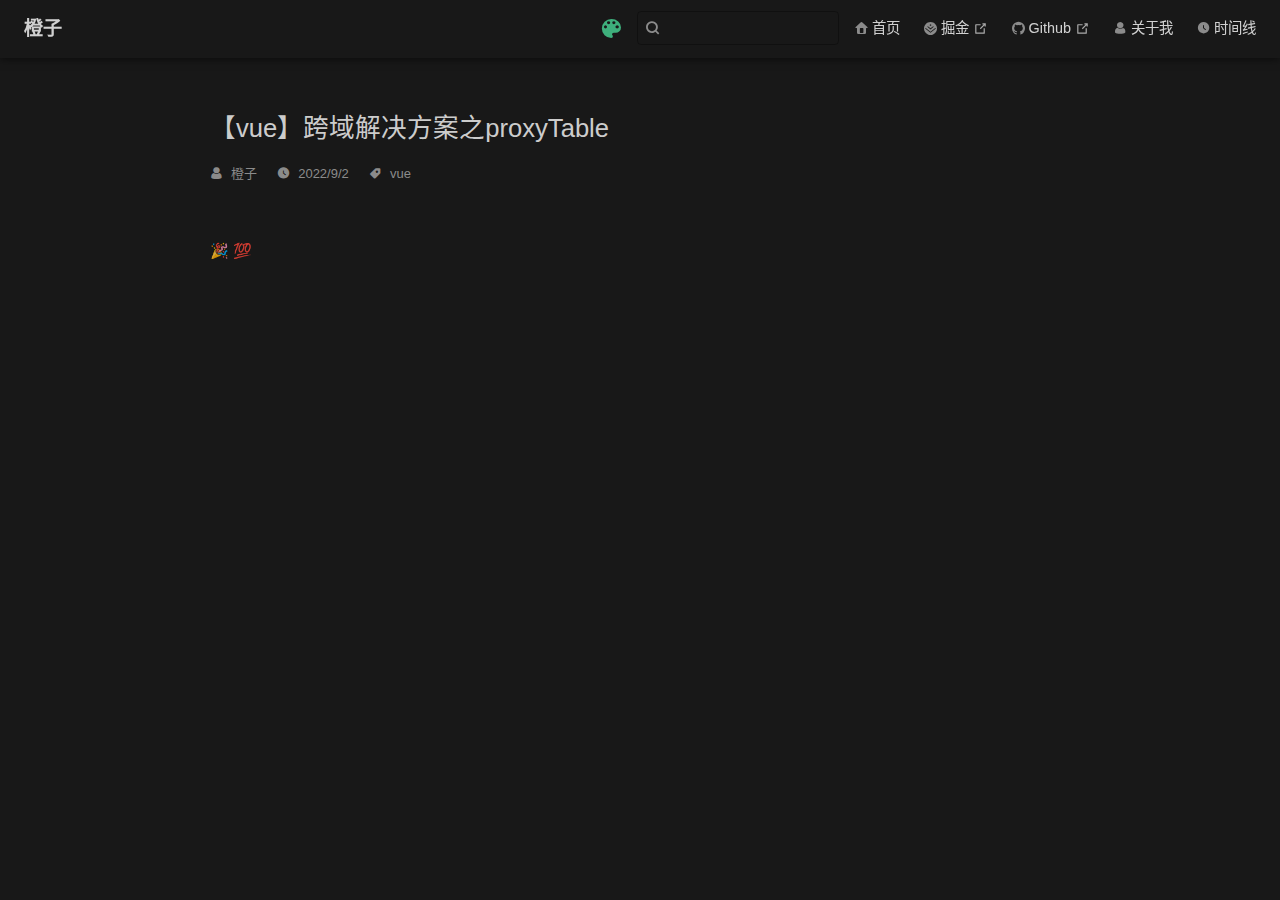
<file: pages/about.html>
<!DOCTYPE html>
<html lang="zh-CN">
  <head>
    <meta charset="utf-8">
    <meta name="viewport" content="width=device-width,initial-scale=1">
    <title>【vue】跨域解决方案之proxyTable | 橙子</title>
    <meta name="generator" content="VuePress 1.9.7">
    
    <meta name="description" content="橙子的博客">
    
    <link rel="preload" href="/assets/css/0.styles.d278b5cf.css" as="style"><link rel="preload" href="/assets/js/app.a170098d.js" as="script"><link rel="preload" href="/assets/js/3.df61af64.js" as="script"><link rel="preload" href="/assets/js/1.ef867a33.js" as="script"><link rel="preload" href="/assets/js/11.450c4d3f.js" as="script"><link rel="prefetch" href="/assets/js/10.b8c49376.js"><link rel="prefetch" href="/assets/js/12.7814d241.js"><link rel="prefetch" href="/assets/js/4.dcfb088c.js"><link rel="prefetch" href="/assets/js/5.6d056127.js"><link rel="prefetch" href="/assets/js/6.ff98c088.js"><link rel="prefetch" href="/assets/js/7.9607f478.js"><link rel="prefetch" href="/assets/js/8.dde24547.js"><link rel="prefetch" href="/assets/js/9.371a742b.js">
    <link rel="stylesheet" href="/assets/css/0.styles.d278b5cf.css">
  </head>
  <body>
    <div id="app" data-server-rendered="true"><div class="theme-container no-sidebar" data-v-5bb33761><div data-v-5bb33761><div class="password-shadow password-wrapper-out" style="display:none;" data-v-59e6cb88 data-v-5bb33761 data-v-5bb33761><h3 class="title" data-v-59e6cb88>橙子</h3> <p class="description" data-v-59e6cb88>橙子的博客</p> <label id="box" class="inputBox" data-v-59e6cb88><input type="password" value="" data-v-59e6cb88> <span data-v-59e6cb88>Konck! Knock!</span> <button data-v-59e6cb88>OK</button></label> <div class="footer" data-v-59e6cb88><span data-v-59e6cb88><i class="iconfont reco-theme" data-v-59e6cb88></i> <a target="blank" href="https://vuepress-theme-reco.recoluan.com" data-v-59e6cb88>vuePress-theme-reco</a></span> <span data-v-59e6cb88><i class="iconfont reco-copyright" data-v-59e6cb88></i> <a data-v-59e6cb88><span data-v-59e6cb88>橙子</span>
          
        <!---->
        2022
      </a></span></div></div> <div class="hide" data-v-5bb33761><header class="navbar" data-v-5bb33761><div class="sidebar-button"><svg xmlns="http://www.w3.org/2000/svg" aria-hidden="true" role="img" viewBox="0 0 448 512" class="icon"><path fill="currentColor" d="M436 124H12c-6.627 0-12-5.373-12-12V80c0-6.627 5.373-12 12-12h424c6.627 0 12 5.373 12 12v32c0 6.627-5.373 12-12 12zm0 160H12c-6.627 0-12-5.373-12-12v-32c0-6.627 5.373-12 12-12h424c6.627 0 12 5.373 12 12v32c0 6.627-5.373 12-12 12zm0 160H12c-6.627 0-12-5.373-12-12v-32c0-6.627 5.373-12 12-12h424c6.627 0 12 5.373 12 12v32c0 6.627-5.373 12-12 12z"></path></svg></div> <a href="/" class="home-link router-link-active"><!----> <span class="site-name">橙子</span></a> <div class="links"><div class="color-picker"><a class="color-button"><i class="iconfont reco-color"></i></a> <div class="color-picker-menu" style="display:none;"><div class="mode-options"><h4 class="title">Choose mode</h4> <ul class="color-mode-options"><li class="dark">dark</li><li class="auto active">auto</li><li class="light">light</li></ul></div></div></div> <div class="search-box"><i class="iconfont reco-search"></i> <input aria-label="Search" autocomplete="off" spellcheck="false" value=""> <!----></div> <nav class="nav-links can-hide"><div class="nav-item"><a href="/" class="nav-link"><i class="iconfont reco-home"></i>
  首页
</a></div><div class="nav-item"><a href="https://juejin.cn/user/1311089860553166" target="_blank" rel="noopener noreferrer" class="nav-link external"><i class="iconfont reco-juejin"></i>
  掘金
  <span><svg xmlns="http://www.w3.org/2000/svg" aria-hidden="true" focusable="false" x="0px" y="0px" viewBox="0 0 100 100" width="15" height="15" class="icon outbound"><path fill="currentColor" d="M18.8,85.1h56l0,0c2.2,0,4-1.8,4-4v-32h-8v28h-48v-48h28v-8h-32l0,0c-2.2,0-4,1.8-4,4v56C14.8,83.3,16.6,85.1,18.8,85.1z"></path> <polygon fill="currentColor" points="45.7,48.7 51.3,54.3 77.2,28.5 77.2,37.2 85.2,37.2 85.2,14.9 62.8,14.9 62.8,22.9 71.5,22.9"></polygon></svg> <span class="sr-only">(opens new window)</span></span></a></div><div class="nav-item"><a href="https://github.com/zfc180" target="_blank" rel="noopener noreferrer" class="nav-link external"><i class="iconfont reco-github"></i>
  Github
  <span><svg xmlns="http://www.w3.org/2000/svg" aria-hidden="true" focusable="false" x="0px" y="0px" viewBox="0 0 100 100" width="15" height="15" class="icon outbound"><path fill="currentColor" d="M18.8,85.1h56l0,0c2.2,0,4-1.8,4-4v-32h-8v28h-48v-48h28v-8h-32l0,0c-2.2,0-4,1.8-4,4v56C14.8,83.3,16.6,85.1,18.8,85.1z"></path> <polygon fill="currentColor" points="45.7,48.7 51.3,54.3 77.2,28.5 77.2,37.2 85.2,37.2 85.2,14.9 62.8,14.9 62.8,22.9 71.5,22.9"></polygon></svg> <span class="sr-only">(opens new window)</span></span></a></div><div class="nav-item"><a href="/about.html" class="nav-link"><i class="iconfont reco-account"></i>
  关于我
</a></div><div class="nav-item"><a href="/timeline/" class="nav-link"><i class="iconfont reco-date"></i>
  时间线
</a></div> <!----></nav></div></header> <div class="sidebar-mask" data-v-5bb33761></div> <aside class="sidebar" data-v-5bb33761><div class="personal-info-wrapper" data-v-1fad0c41 data-v-5bb33761><img src="/images/3.jpeg" alt="author-avatar" class="personal-img" data-v-1fad0c41> <h3 class="name" data-v-1fad0c41>
    橙子
  </h3> <div class="num" data-v-1fad0c41><div data-v-1fad0c41><h3 data-v-1fad0c41>1</h3> <h6 data-v-1fad0c41>文章</h6></div> <div data-v-1fad0c41><h3 data-v-1fad0c41>1</h3> <h6 data-v-1fad0c41>标签</h6></div></div> <ul class="social-links" data-v-1fad0c41></ul> <hr data-v-1fad0c41></div> <nav class="nav-links"><div class="nav-item"><a href="/" class="nav-link"><i class="iconfont reco-home"></i>
  首页
</a></div><div class="nav-item"><a href="https://juejin.cn/user/1311089860553166" target="_blank" rel="noopener noreferrer" class="nav-link external"><i class="iconfont reco-juejin"></i>
  掘金
  <span><svg xmlns="http://www.w3.org/2000/svg" aria-hidden="true" focusable="false" x="0px" y="0px" viewBox="0 0 100 100" width="15" height="15" class="icon outbound"><path fill="currentColor" d="M18.8,85.1h56l0,0c2.2,0,4-1.8,4-4v-32h-8v28h-48v-48h28v-8h-32l0,0c-2.2,0-4,1.8-4,4v56C14.8,83.3,16.6,85.1,18.8,85.1z"></path> <polygon fill="currentColor" points="45.7,48.7 51.3,54.3 77.2,28.5 77.2,37.2 85.2,37.2 85.2,14.9 62.8,14.9 62.8,22.9 71.5,22.9"></polygon></svg> <span class="sr-only">(opens new window)</span></span></a></div><div class="nav-item"><a href="https://github.com/zfc180" target="_blank" rel="noopener noreferrer" class="nav-link external"><i class="iconfont reco-github"></i>
  Github
  <span><svg xmlns="http://www.w3.org/2000/svg" aria-hidden="true" focusable="false" x="0px" y="0px" viewBox="0 0 100 100" width="15" height="15" class="icon outbound"><path fill="currentColor" d="M18.8,85.1h56l0,0c2.2,0,4-1.8,4-4v-32h-8v28h-48v-48h28v-8h-32l0,0c-2.2,0-4,1.8-4,4v56C14.8,83.3,16.6,85.1,18.8,85.1z"></path> <polygon fill="currentColor" points="45.7,48.7 51.3,54.3 77.2,28.5 77.2,37.2 85.2,37.2 85.2,14.9 62.8,14.9 62.8,22.9 71.5,22.9"></polygon></svg> <span class="sr-only">(opens new window)</span></span></a></div><div class="nav-item"><a href="/about.html" class="nav-link"><i class="iconfont reco-account"></i>
  关于我
</a></div><div class="nav-item"><a href="/timeline/" class="nav-link"><i class="iconfont reco-date"></i>
  时间线
</a></div> <!----></nav> <!----> </aside> <div class="password-shadow password-wrapper-in" style="display:none;" data-v-59e6cb88 data-v-5bb33761><h3 class="title" data-v-59e6cb88>【vue】跨域解决方案之proxyTable</h3> <!----> <label id="box" class="inputBox" data-v-59e6cb88><input type="password" value="" data-v-59e6cb88> <span data-v-59e6cb88>Konck! Knock!</span> <button data-v-59e6cb88>OK</button></label> <div class="footer" data-v-59e6cb88><span data-v-59e6cb88><i class="iconfont reco-theme" data-v-59e6cb88></i> <a target="blank" href="https://vuepress-theme-reco.recoluan.com" data-v-59e6cb88>vuePress-theme-reco</a></span> <span data-v-59e6cb88><i class="iconfont reco-copyright" data-v-59e6cb88></i> <a data-v-59e6cb88><span data-v-59e6cb88>橙子</span>
          
        <!---->
        2022
      </a></span></div></div> <div data-v-5bb33761><div data-v-5bb33761><main class="page" style="padding-right:0;"><section style="display:;"><div class="page-title"><h1 class="title">【vue】跨域解决方案之proxyTable</h1> <div data-v-8a445198><i class="iconfont reco-account" data-v-8a445198><span data-v-8a445198>橙子</span></i> <i class="iconfont reco-date" data-v-8a445198><span data-v-8a445198>2022/9/2</span></i> <!----> <i class="tags iconfont reco-tag" data-v-8a445198><span class="tag-item" data-v-8a445198>vue</span></i></div></div> <div class="theme-reco-content content__default"><p>🎉 💯</p></div></section> <footer class="page-edit"><!----> <!----></footer> <!----> <div class="comments-wrapper"><!----></div> <ul class="side-bar sub-sidebar-wrapper" style="width:0;" data-v-ac050c62></ul></main></div> <!----></div></div></div></div><div class="global-ui"><div class="back-to-ceiling" style="right:1rem;bottom:6rem;width:2.5rem;height:2.5rem;border-radius:.25rem;line-height:2.5rem;display:none;" data-v-c6073ba8 data-v-c6073ba8><svg t="1574745035067" viewBox="0 0 1024 1024" version="1.1" xmlns="http://www.w3.org/2000/svg" p-id="5404" class="icon" data-v-c6073ba8><path d="M526.60727968 10.90185116a27.675 27.675 0 0 0-29.21455937 0c-131.36607665 82.28402758-218.69155461 228.01873535-218.69155402 394.07834331a462.20625001 462.20625001 0 0 0 5.36959153 69.94390903c1.00431239 6.55289093-0.34802892 13.13561351-3.76865779 18.80351572-32.63518765 54.11355614-51.75690182 118.55860487-51.7569018 187.94566865a371.06718723 371.06718723 0 0 0 11.50484808 91.98906777c6.53300375 25.50556257 41.68394495 28.14064038 52.69160883 4.22606766 17.37162448-37.73630017 42.14135425-72.50938081 72.80769204-103.21549295 2.18761121 3.04276886 4.15646224 6.24463696 6.40373557 9.22774369a1871.4375 1871.4375 0 0 0 140.04691725 5.34970492 1866.36093723 1866.36093723 0 0 0 140.04691723-5.34970492c2.24727335-2.98310674 4.21612437-6.18497483 6.3937923-9.2178004 30.66633723 30.70611158 55.4360664 65.4791928 72.80769147 103.21549355 11.00766384 23.91457269 46.15860503 21.27949489 52.69160879-4.22606768a371.15156223 371.15156223 0 0 0 11.514792-91.99901164c0-69.36717486-19.13165746-133.82216804-51.75690182-187.92578088-3.42062944-5.66790279-4.76302748-12.26056868-3.76865837-18.80351632a462.20625001 462.20625001 0 0 0 5.36959269-69.943909c-0.00994388-166.08943902-87.32547796-311.81420293-218.6915546-394.09823051zM605.93803103 357.87693858a93.93749974 93.93749974 0 1 1-187.89594924 6.1e-7 93.93749974 93.93749974 0 0 1 187.89594924-6.1e-7z" p-id="5405" data-v-c6073ba8></path><path d="M429.50777625 765.63860547C429.50777625 803.39355007 466.44236686 1000.39046097 512.00932183 1000.39046097c45.56695499 0 82.4922232-197.00623328 82.5015456-234.7518555 0-37.75494459-36.9345906-68.35043303-82.4922232-68.34111062-45.57627738-0.00932239-82.52019037 30.59548842-82.51086798 68.34111062z" p-id="5406" data-v-c6073ba8></path></svg></div></div></div>
    <script src="/assets/js/app.a170098d.js" defer></script><script src="/assets/js/3.df61af64.js" defer></script><script src="/assets/js/1.ef867a33.js" defer></script><script src="/assets/js/11.450c4d3f.js" defer></script>
  </body>
</html>
</file>
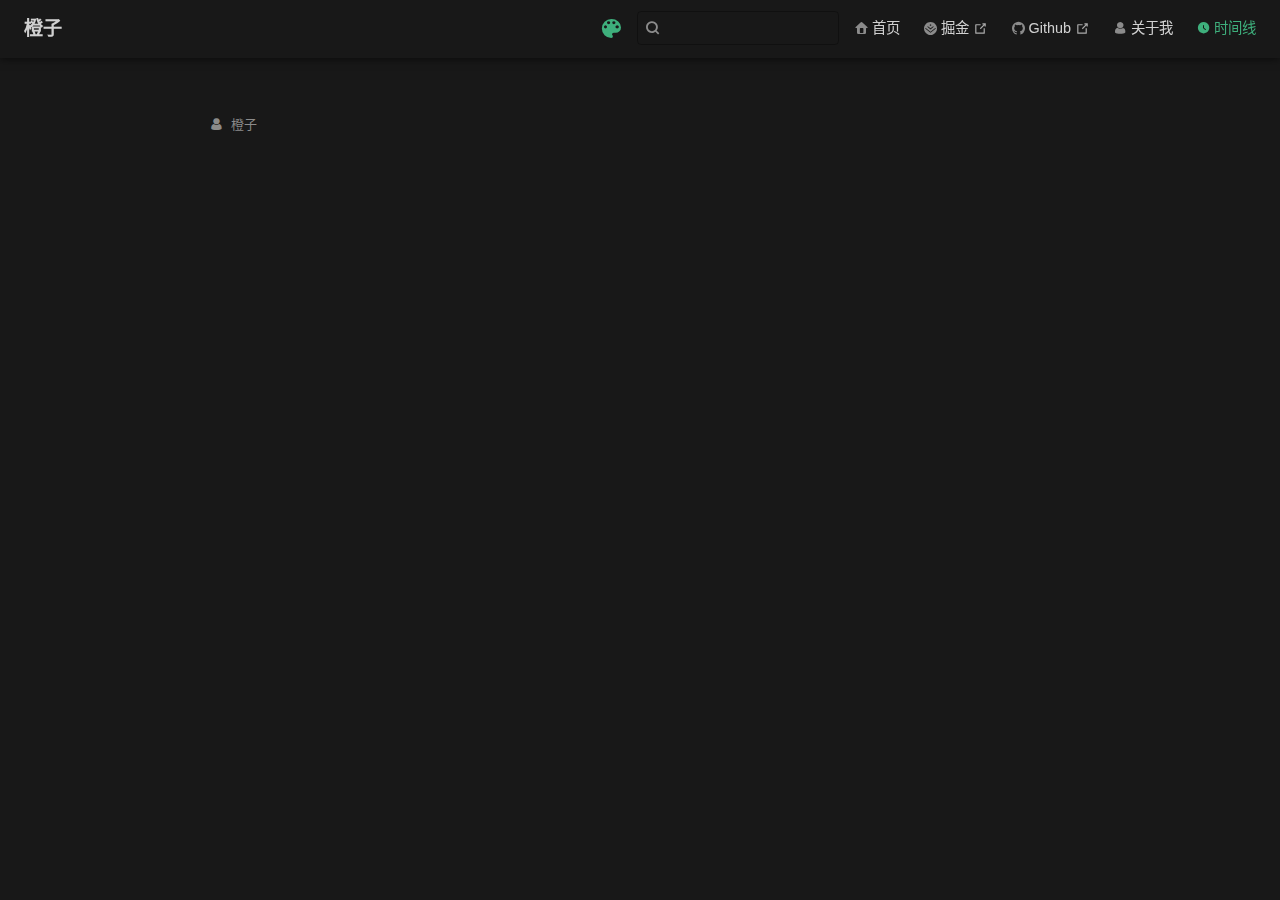
<file: timeline/REDME.html>
<!DOCTYPE html>
<html lang="zh-CN">
  <head>
    <meta charset="utf-8">
    <meta name="viewport" content="width=device-width,initial-scale=1">
    <title>橙子</title>
    <meta name="generator" content="VuePress 1.9.7">
    
    <meta name="description" content="橙子的博客">
    
    <link rel="preload" href="/assets/css/0.styles.d278b5cf.css" as="style"><link rel="preload" href="/assets/js/app.a170098d.js" as="script"><link rel="preload" href="/assets/js/3.df61af64.js" as="script"><link rel="preload" href="/assets/js/1.ef867a33.js" as="script"><link rel="preload" href="/assets/js/12.7814d241.js" as="script"><link rel="prefetch" href="/assets/js/10.b8c49376.js"><link rel="prefetch" href="/assets/js/11.450c4d3f.js"><link rel="prefetch" href="/assets/js/4.dcfb088c.js"><link rel="prefetch" href="/assets/js/5.6d056127.js"><link rel="prefetch" href="/assets/js/6.ff98c088.js"><link rel="prefetch" href="/assets/js/7.9607f478.js"><link rel="prefetch" href="/assets/js/8.dde24547.js"><link rel="prefetch" href="/assets/js/9.371a742b.js">
    <link rel="stylesheet" href="/assets/css/0.styles.d278b5cf.css">
  </head>
  <body>
    <div id="app" data-server-rendered="true"><div class="theme-container no-sidebar" data-v-5bb33761><div data-v-5bb33761><div class="password-shadow password-wrapper-out" style="display:none;" data-v-59e6cb88 data-v-5bb33761 data-v-5bb33761><h3 class="title" data-v-59e6cb88>橙子</h3> <p class="description" data-v-59e6cb88>橙子的博客</p> <label id="box" class="inputBox" data-v-59e6cb88><input type="password" value="" data-v-59e6cb88> <span data-v-59e6cb88>Konck! Knock!</span> <button data-v-59e6cb88>OK</button></label> <div class="footer" data-v-59e6cb88><span data-v-59e6cb88><i class="iconfont reco-theme" data-v-59e6cb88></i> <a target="blank" href="https://vuepress-theme-reco.recoluan.com" data-v-59e6cb88>vuePress-theme-reco</a></span> <span data-v-59e6cb88><i class="iconfont reco-copyright" data-v-59e6cb88></i> <a data-v-59e6cb88><span data-v-59e6cb88>橙子</span>
          
        <!---->
        2022
      </a></span></div></div> <div class="hide" data-v-5bb33761><header class="navbar" data-v-5bb33761><div class="sidebar-button"><svg xmlns="http://www.w3.org/2000/svg" aria-hidden="true" role="img" viewBox="0 0 448 512" class="icon"><path fill="currentColor" d="M436 124H12c-6.627 0-12-5.373-12-12V80c0-6.627 5.373-12 12-12h424c6.627 0 12 5.373 12 12v32c0 6.627-5.373 12-12 12zm0 160H12c-6.627 0-12-5.373-12-12v-32c0-6.627 5.373-12 12-12h424c6.627 0 12 5.373 12 12v32c0 6.627-5.373 12-12 12zm0 160H12c-6.627 0-12-5.373-12-12v-32c0-6.627 5.373-12 12-12h424c6.627 0 12 5.373 12 12v32c0 6.627-5.373 12-12 12z"></path></svg></div> <a href="/" class="home-link router-link-active"><!----> <span class="site-name">橙子</span></a> <div class="links"><div class="color-picker"><a class="color-button"><i class="iconfont reco-color"></i></a> <div class="color-picker-menu" style="display:none;"><div class="mode-options"><h4 class="title">Choose mode</h4> <ul class="color-mode-options"><li class="dark">dark</li><li class="auto active">auto</li><li class="light">light</li></ul></div></div></div> <div class="search-box"><i class="iconfont reco-search"></i> <input aria-label="Search" autocomplete="off" spellcheck="false" value=""> <!----></div> <nav class="nav-links can-hide"><div class="nav-item"><a href="/" class="nav-link"><i class="iconfont reco-home"></i>
  首页
</a></div><div class="nav-item"><a href="https://juejin.cn/user/1311089860553166" target="_blank" rel="noopener noreferrer" class="nav-link external"><i class="iconfont reco-juejin"></i>
  掘金
  <span><svg xmlns="http://www.w3.org/2000/svg" aria-hidden="true" focusable="false" x="0px" y="0px" viewBox="0 0 100 100" width="15" height="15" class="icon outbound"><path fill="currentColor" d="M18.8,85.1h56l0,0c2.2,0,4-1.8,4-4v-32h-8v28h-48v-48h28v-8h-32l0,0c-2.2,0-4,1.8-4,4v56C14.8,83.3,16.6,85.1,18.8,85.1z"></path> <polygon fill="currentColor" points="45.7,48.7 51.3,54.3 77.2,28.5 77.2,37.2 85.2,37.2 85.2,14.9 62.8,14.9 62.8,22.9 71.5,22.9"></polygon></svg> <span class="sr-only">(opens new window)</span></span></a></div><div class="nav-item"><a href="https://github.com/zfc180" target="_blank" rel="noopener noreferrer" class="nav-link external"><i class="iconfont reco-github"></i>
  Github
  <span><svg xmlns="http://www.w3.org/2000/svg" aria-hidden="true" focusable="false" x="0px" y="0px" viewBox="0 0 100 100" width="15" height="15" class="icon outbound"><path fill="currentColor" d="M18.8,85.1h56l0,0c2.2,0,4-1.8,4-4v-32h-8v28h-48v-48h28v-8h-32l0,0c-2.2,0-4,1.8-4,4v56C14.8,83.3,16.6,85.1,18.8,85.1z"></path> <polygon fill="currentColor" points="45.7,48.7 51.3,54.3 77.2,28.5 77.2,37.2 85.2,37.2 85.2,14.9 62.8,14.9 62.8,22.9 71.5,22.9"></polygon></svg> <span class="sr-only">(opens new window)</span></span></a></div><div class="nav-item"><a href="/about.html" class="nav-link"><i class="iconfont reco-account"></i>
  关于我
</a></div><div class="nav-item"><a href="/timeline/" class="nav-link"><i class="iconfont reco-date"></i>
  时间线
</a></div> <!----></nav></div></header> <div class="sidebar-mask" data-v-5bb33761></div> <aside class="sidebar" data-v-5bb33761><div class="personal-info-wrapper" data-v-1fad0c41 data-v-5bb33761><img src="/images/3.jpeg" alt="author-avatar" class="personal-img" data-v-1fad0c41> <h3 class="name" data-v-1fad0c41>
    橙子
  </h3> <div class="num" data-v-1fad0c41><div data-v-1fad0c41><h3 data-v-1fad0c41>1</h3> <h6 data-v-1fad0c41>文章</h6></div> <div data-v-1fad0c41><h3 data-v-1fad0c41>1</h3> <h6 data-v-1fad0c41>标签</h6></div></div> <ul class="social-links" data-v-1fad0c41></ul> <hr data-v-1fad0c41></div> <nav class="nav-links"><div class="nav-item"><a href="/" class="nav-link"><i class="iconfont reco-home"></i>
  首页
</a></div><div class="nav-item"><a href="https://juejin.cn/user/1311089860553166" target="_blank" rel="noopener noreferrer" class="nav-link external"><i class="iconfont reco-juejin"></i>
  掘金
  <span><svg xmlns="http://www.w3.org/2000/svg" aria-hidden="true" focusable="false" x="0px" y="0px" viewBox="0 0 100 100" width="15" height="15" class="icon outbound"><path fill="currentColor" d="M18.8,85.1h56l0,0c2.2,0,4-1.8,4-4v-32h-8v28h-48v-48h28v-8h-32l0,0c-2.2,0-4,1.8-4,4v56C14.8,83.3,16.6,85.1,18.8,85.1z"></path> <polygon fill="currentColor" points="45.7,48.7 51.3,54.3 77.2,28.5 77.2,37.2 85.2,37.2 85.2,14.9 62.8,14.9 62.8,22.9 71.5,22.9"></polygon></svg> <span class="sr-only">(opens new window)</span></span></a></div><div class="nav-item"><a href="https://github.com/zfc180" target="_blank" rel="noopener noreferrer" class="nav-link external"><i class="iconfont reco-github"></i>
  Github
  <span><svg xmlns="http://www.w3.org/2000/svg" aria-hidden="true" focusable="false" x="0px" y="0px" viewBox="0 0 100 100" width="15" height="15" class="icon outbound"><path fill="currentColor" d="M18.8,85.1h56l0,0c2.2,0,4-1.8,4-4v-32h-8v28h-48v-48h28v-8h-32l0,0c-2.2,0-4,1.8-4,4v56C14.8,83.3,16.6,85.1,18.8,85.1z"></path> <polygon fill="currentColor" points="45.7,48.7 51.3,54.3 77.2,28.5 77.2,37.2 85.2,37.2 85.2,14.9 62.8,14.9 62.8,22.9 71.5,22.9"></polygon></svg> <span class="sr-only">(opens new window)</span></span></a></div><div class="nav-item"><a href="/about.html" class="nav-link"><i class="iconfont reco-account"></i>
  关于我
</a></div><div class="nav-item"><a href="/timeline/" class="nav-link"><i class="iconfont reco-date"></i>
  时间线
</a></div> <!----></nav> <!----> </aside> <div class="password-shadow password-wrapper-in" style="display:none;" data-v-59e6cb88 data-v-5bb33761><h3 class="title" data-v-59e6cb88></h3> <!----> <label id="box" class="inputBox" data-v-59e6cb88><input type="password" value="" data-v-59e6cb88> <span data-v-59e6cb88>Konck! Knock!</span> <button data-v-59e6cb88>OK</button></label> <div class="footer" data-v-59e6cb88><span data-v-59e6cb88><i class="iconfont reco-theme" data-v-59e6cb88></i> <a target="blank" href="https://vuepress-theme-reco.recoluan.com" data-v-59e6cb88>vuePress-theme-reco</a></span> <span data-v-59e6cb88><i class="iconfont reco-copyright" data-v-59e6cb88></i> <a data-v-59e6cb88><span data-v-59e6cb88>橙子</span>
          
        <!---->
        2022
      </a></span></div></div> <div data-v-5bb33761><div data-v-5bb33761><main class="page" style="padding-right:0;"><section style="display:;"><div class="page-title"><h1 class="title"></h1> <div data-v-8a445198><i class="iconfont reco-account" data-v-8a445198><span data-v-8a445198>橙子</span></i> <!----> <!----> <!----></div></div> <div class="theme-reco-content content__default"></div></section> <footer class="page-edit"><!----> <!----></footer> <!----> <div class="comments-wrapper"><!----></div> <ul class="side-bar sub-sidebar-wrapper" style="width:0;" data-v-ac050c62></ul></main></div> <!----></div></div></div></div><div class="global-ui"><div class="back-to-ceiling" style="right:1rem;bottom:6rem;width:2.5rem;height:2.5rem;border-radius:.25rem;line-height:2.5rem;display:none;" data-v-c6073ba8 data-v-c6073ba8><svg t="1574745035067" viewBox="0 0 1024 1024" version="1.1" xmlns="http://www.w3.org/2000/svg" p-id="5404" class="icon" data-v-c6073ba8><path d="M526.60727968 10.90185116a27.675 27.675 0 0 0-29.21455937 0c-131.36607665 82.28402758-218.69155461 228.01873535-218.69155402 394.07834331a462.20625001 462.20625001 0 0 0 5.36959153 69.94390903c1.00431239 6.55289093-0.34802892 13.13561351-3.76865779 18.80351572-32.63518765 54.11355614-51.75690182 118.55860487-51.7569018 187.94566865a371.06718723 371.06718723 0 0 0 11.50484808 91.98906777c6.53300375 25.50556257 41.68394495 28.14064038 52.69160883 4.22606766 17.37162448-37.73630017 42.14135425-72.50938081 72.80769204-103.21549295 2.18761121 3.04276886 4.15646224 6.24463696 6.40373557 9.22774369a1871.4375 1871.4375 0 0 0 140.04691725 5.34970492 1866.36093723 1866.36093723 0 0 0 140.04691723-5.34970492c2.24727335-2.98310674 4.21612437-6.18497483 6.3937923-9.2178004 30.66633723 30.70611158 55.4360664 65.4791928 72.80769147 103.21549355 11.00766384 23.91457269 46.15860503 21.27949489 52.69160879-4.22606768a371.15156223 371.15156223 0 0 0 11.514792-91.99901164c0-69.36717486-19.13165746-133.82216804-51.75690182-187.92578088-3.42062944-5.66790279-4.76302748-12.26056868-3.76865837-18.80351632a462.20625001 462.20625001 0 0 0 5.36959269-69.943909c-0.00994388-166.08943902-87.32547796-311.81420293-218.6915546-394.09823051zM605.93803103 357.87693858a93.93749974 93.93749974 0 1 1-187.89594924 6.1e-7 93.93749974 93.93749974 0 0 1 187.89594924-6.1e-7z" p-id="5405" data-v-c6073ba8></path><path d="M429.50777625 765.63860547C429.50777625 803.39355007 466.44236686 1000.39046097 512.00932183 1000.39046097c45.56695499 0 82.4922232-197.00623328 82.5015456-234.7518555 0-37.75494459-36.9345906-68.35043303-82.4922232-68.34111062-45.57627738-0.00932239-82.52019037 30.59548842-82.51086798 68.34111062z" p-id="5406" data-v-c6073ba8></path></svg></div></div></div>
    <script src="/assets/js/app.a170098d.js" defer></script><script src="/assets/js/3.df61af64.js" defer></script><script src="/assets/js/1.ef867a33.js" defer></script><script src="/assets/js/12.7814d241.js" defer></script>
  </body>
</html>
</file>
<file: assets/css/0.styles.d278b5cf.css>
.medium-zoom-overlay{z-index:100}.medium-zoom-overlay~img{z-index:101}html{scroll-behavior:smooth}.back-to-ceiling[data-v-c6073ba8]{background-color:#fff;background-color:var(--background-color);box-shadow:0 1px 6px 0 rgba(0,0,0,.2);box-shadow:var(--box-shadow);position:fixed;display:inline-block;text-align:center;cursor:pointer}.back-to-ceiling[data-v-c6073ba8]::hover{background:#d5dbe7}.back-to-ceiling .icon[data-v-c6073ba8]{position:absolute;top:0;bottom:0;left:0;right:0;margin:auto;width:26px;height:26px;fill:#3eaf7c}.fade-enter-active[data-v-c6073ba8],.fade-leave-active[data-v-c6073ba8]{transition:all .5s}.fade-enter[data-v-c6073ba8],.fade-leave-to[data-v-c6073ba8]{opacity:0;transform:translateY(120px)}.pagation[data-v-094d08e4]{font-weight:700;text-align:center;color:#888;color:var(--text-color);margin:20px auto 0;background:#f2f2f2;background:var(--background-color)}.pagation .pagation-list[data-v-094d08e4]{font-size:0;line-height:50px;-webkit-touch-callout:none;-webkit-user-select:none;-moz-user-select:none;user-select:none}.pagation .pagation-list span[data-v-094d08e4]{font-size:14px}.pagation .pagation-list span.jump[data-v-094d08e4],.pagation .pagation-list span.jumpinp input[data-v-094d08e4]{box-shadow:var(--box-shadow);border:1px solid var(--border-color)!important;border:1px solid #ccc}.pagation .pagation-list span.jump[data-v-094d08e4]{padding:5px 8px;border-radius:4px;cursor:pointer;margin-left:5px}.pagation .pagation-list span.jumpinp input[data-v-094d08e4]{width:55px;height:26px;background-color:var(--background-color);font-size:13px;border-radius:4px;text-align:center;outline:none}.pagation .pagation-list span.bgprimary[data-v-094d08e4]{cursor:default;color:#fff;background:#3eaf7c;border-color:#3eaf7c}.pagation .pagation-list span.ellipsis[data-v-094d08e4]{padding:0 8px}.pagation .pagation-list span.jumppoint[data-v-094d08e4]{margin:0 10px 0 30px}.valine-wrapper #valine.v .vbtn{color:#2c3e50;color:var(--text-color);border:1px solid #eaecef;border-color:var(--border-color)}.valine-wrapper #valine.v .vbtn:hover{color:#3eaf7c;border-color:#3eaf7c}.valine-wrapper #valine.v .vwrap{background:rgba(27,31,35,.05);background:var(--code-color);border:1px solid #eaecef;border-color:var(--border-color)}.valine-wrapper #valine.v .vwrap .vheader .vinput{border-bottom:1px dashed var(--border-color)}.valine-wrapper #valine.v .vwrap .vheader .vinput:focus{border-bottom-color:#3eaf7c}.valine-wrapper #valine.v .vwrap .vheader .vinput:-internal-autofill-selected{background-color:var(--code-color)!important}.valine-wrapper #valine.v .vinfo{padding-left:.6rem}.valine-wrapper #valine.v .vcard .vquote{margin-left:0;border-left:none}.valine-wrapper #valine.v .vcard .vimg{width:2.8rem;height:2.8rem;border-radius:.25rem;border:none}.valine-wrapper #valine.v .vcard .vhead .vnick{color:#3eaf7c}.valine-wrapper #valine.v .vcard .vhead .vnick:before{background:#3eaf7c}.valine-wrapper #valine.v .vh{border-bottom:none}.valine-wrapper #valine.v .vh .vhead .vsys{color:#3eaf7c;color:var(--text-color);background:rgba(27,31,35,.05);background:var(--code-color)}.valine-wrapper #valine.v .vh .vmeta{margin-bottom:1rem}.valine-wrapper #valine.v .vh .vmeta .vat{margin-right:.3rem;background:rgba(27,31,35,.05);background:var(--code-color);border-radius:.25rem;padding:0 .4rem;color:var(--text-color);border:1px solid #eaecef;border-color:var(--border-color)}.valine-wrapper #valine.v .vh .vmeta .vat:hover{color:#3eaf7c;border-color:#3eaf7c}.valine-wrapper #valine.v .vh .vcontent{background:rgba(27,31,35,.05);background:var(--code-color);border-radius:.25rem;margin:0 .3rem;padding:.1rem .6rem .05rem}.valine-wrapper #valine.v .vh .vcontent p .at{color:#3eaf7c}.valine-wrapper #valine.v .vh .vcontent.expand:before{z-index:1;background:linear-gradient(180deg,hsla(0,0%,100%,0),#fff);background:linear-gradient(180deg,hsla(0,0%,100%,0),var(--background-color))}.valine-wrapper #valine.v .vh .vcontent.expand:after{color:#3eaf7c;color:var(--text-color);background:#fff;background:var(--background-color)}.valine-wrapper #valine.v .info{padding-right:.6rem}.valine-wrapper #valine.v .vbtn,.valine-wrapper #valine.v code,.valine-wrapper #valine.v pre{background:var(--background-color);color:var(--text-color)}.valine-wrapper #valine.v a{color:#3eaf7c}.valine-wrapper #valine.v a:before{background:#3eaf7c}

/*!
 * vssue - A vue-powered issue-based comment plugin
 *
 * @version v1.4.8
 * @link https://vssue.js.org
 * @license MIT
 * @copyright 2018-2021 meteorlxy
 */@media screen and (max-width:576px){.vssue .vssue-new-comment .vssue-new-comment-body{margin-left:60px}}@media screen and (min-width:577px){.vssue .vssue-new-comment .vssue-new-comment-body{margin-left:70px}}@media screen and (max-width:576px){.vssue .vssue-new-comment .vssue-new-comment-footer{text-align:center}.vssue .vssue-new-comment .vssue-new-comment-footer .vssue-new-comment-operations{margin-top:10px}}@media screen and (min-width:577px){.vssue .vssue-new-comment .vssue-new-comment-footer{margin-left:70px;text-align:right}.vssue .vssue-new-comment .vssue-new-comment-footer .vssue-current-user{float:left}}@media screen and (max-width:576px){.vssue .vssue-comments .vssue-comment .vssue-comment-body{margin-left:60px}}@media screen and (min-width:577px){.vssue .vssue-comments .vssue-comment .vssue-comment-body{margin-left:70px}}@media screen and (max-width:576px){.vssue .vssue-pagination{flex-direction:column;justify-content:center;text-align:center}}@media screen and (max-width:576px){.vssue .vssue-pagination .vssue-pagination-page{margin-top:10px}}@media screen and (min-width:577px){.vssue .vssue-pagination .vssue-pagination-page{text-align:right}}.markdown-body .tab-size[data-tab-size="1"]{-o-tab-size:1}.markdown-body .tab-size[data-tab-size="2"]{-o-tab-size:2}.markdown-body .tab-size[data-tab-size="3"]{-o-tab-size:3}.markdown-body .tab-size[data-tab-size="4"]{-o-tab-size:4}.markdown-body .tab-size[data-tab-size="5"]{-o-tab-size:5}.markdown-body .tab-size[data-tab-size="6"]{-o-tab-size:6}.markdown-body .tab-size[data-tab-size="7"]{-o-tab-size:7}.markdown-body .tab-size[data-tab-size="8"]{-o-tab-size:8}.markdown-body .tab-size[data-tab-size="9"]{-o-tab-size:9}.markdown-body .tab-size[data-tab-size="10"]{-o-tab-size:10}.markdown-body .tab-size[data-tab-size="11"]{-o-tab-size:11}.markdown-body .tab-size[data-tab-size="12"]{-o-tab-size:12}@font-face{font-family:octicons-link;src:url([data-uri]) format("woff")}.markdown-body .octicon{display:inline-block;fill:currentColor;vertical-align:text-bottom}.markdown-body .anchor{float:left;line-height:1;margin-left:-20px;padding-right:4px}.markdown-body .anchor:focus{outline:none}.markdown-body h1 .octicon-link,.markdown-body h2 .octicon-link,.markdown-body h3 .octicon-link,.markdown-body h4 .octicon-link,.markdown-body h5 .octicon-link,.markdown-body h6 .octicon-link{color:#1b1f23;vertical-align:middle;visibility:hidden}.markdown-body h1:hover .anchor,.markdown-body h2:hover .anchor,.markdown-body h3:hover .anchor,.markdown-body h4:hover .anchor,.markdown-body h5:hover .anchor,.markdown-body h6:hover .anchor{text-decoration:none}.markdown-body h1:hover .anchor .octicon-link,.markdown-body h2:hover .anchor .octicon-link,.markdown-body h3:hover .anchor .octicon-link,.markdown-body h4:hover .anchor .octicon-link,.markdown-body h5:hover .anchor .octicon-link,.markdown-body h6:hover .anchor .octicon-link{visibility:visible}.markdown-body{-ms-text-size-adjust:100%;-webkit-text-size-adjust:100%;color:#24292e;font-family:-apple-system,BlinkMacSystemFont,Segoe UI,Helvetica,Arial,sans-serif,Apple Color Emoji,Segoe UI Emoji,Segoe UI Symbol;font-size:16px;line-height:1.5;word-wrap:break-word}.markdown-body .pl-c{color:#6a737d}.markdown-body .pl-c1,.markdown-body .pl-s .pl-v{color:#005cc5}.markdown-body .pl-e,.markdown-body .pl-en{color:#6f42c1}.markdown-body .pl-s .pl-s1,.markdown-body .pl-smi{color:#24292e}.markdown-body .pl-ent{color:#22863a}.markdown-body .pl-k{color:#d73a49}.markdown-body .pl-pds,.markdown-body .pl-s,.markdown-body .pl-s .pl-pse .pl-s1,.markdown-body .pl-sr,.markdown-body .pl-sr .pl-cce,.markdown-body .pl-sr .pl-sra,.markdown-body .pl-sr .pl-sre{color:#032f62}.markdown-body .pl-smw,.markdown-body .pl-v{color:#e36209}.markdown-body .pl-bu{color:#b31d28}.markdown-body .pl-ii{background-color:#b31d28;color:#fafbfc}.markdown-body .pl-c2{background-color:#d73a49;color:#fafbfc}.markdown-body .pl-c2:before{content:"^M"}.markdown-body .pl-sr .pl-cce{color:#22863a;font-weight:700}.markdown-body .pl-ml{color:#735c0f}.markdown-body .pl-mh,.markdown-body .pl-mh .pl-en,.markdown-body .pl-ms{color:#005cc5;font-weight:700}.markdown-body .pl-mi{color:#24292e;font-style:italic}.markdown-body .pl-mb{color:#24292e;font-weight:700}.markdown-body .pl-md{background-color:#ffeef0;color:#b31d28}.markdown-body .pl-mi1{background-color:#f0fff4;color:#22863a}.markdown-body .pl-mc{background-color:#ffebda;color:#e36209}.markdown-body .pl-mi2{background-color:#005cc5;color:#f6f8fa}.markdown-body .pl-mdr{color:#6f42c1;font-weight:700}.markdown-body .pl-ba{color:#586069}.markdown-body .pl-sg{color:#959da5}.markdown-body .pl-corl{color:#032f62;text-decoration:underline}.markdown-body details{display:block}.markdown-body summary{display:list-item}.markdown-body a{background-color:transparent}.markdown-body a:active,.markdown-body a:hover{outline-width:0}.markdown-body strong{font-weight:inherit;font-weight:bolder}.markdown-body h1{margin:.67em 0}.markdown-body img{border-style:none}.markdown-body code,.markdown-body kbd,.markdown-body pre{font-family:monospace,monospace;font-size:1em}.markdown-body hr{box-sizing:content-box;overflow:visible}.markdown-body input{font:inherit;margin:0;overflow:visible}.markdown-body [type=checkbox]{box-sizing:border-box;padding:0}.markdown-body *{box-sizing:border-box}.markdown-body input{font-family:inherit;font-size:inherit;line-height:inherit}.markdown-body a{color:#0366d6;text-decoration:none}.markdown-body a:hover{text-decoration:underline}.markdown-body strong{font-weight:600}.markdown-body hr{background:transparent;border-bottom:1px solid #dfe2e5;height:0;margin:15px 0;overflow:hidden}.markdown-body hr:after,.markdown-body hr:before{content:"";display:table}.markdown-body hr:after{clear:both}.markdown-body table{border-collapse:collapse;border-spacing:0}.markdown-body td,.markdown-body th{padding:0}.markdown-body details summary{cursor:pointer}.markdown-body h1,.markdown-body h2,.markdown-body h3,.markdown-body h4,.markdown-body h5,.markdown-body h6{margin-bottom:0;margin-top:0}.markdown-body h1{font-size:32px}.markdown-body h1,.markdown-body h2{font-weight:600}.markdown-body h2{font-size:24px}.markdown-body h3{font-size:20px}.markdown-body h3,.markdown-body h4{font-weight:600}.markdown-body h4{font-size:16px}.markdown-body h5{font-size:14px}.markdown-body h5,.markdown-body h6{font-weight:600}.markdown-body h6{font-size:12px}.markdown-body p{margin-bottom:10px;margin-top:0}.markdown-body blockquote{margin:0}.markdown-body ol,.markdown-body ul{margin-bottom:0;margin-top:0;padding-left:0}.markdown-body ol ol,.markdown-body ul ol{list-style-type:lower-roman}.markdown-body ol ol ol,.markdown-body ol ul ol,.markdown-body ul ol ol,.markdown-body ul ul ol{list-style-type:lower-alpha}.markdown-body dd{margin-left:0}.markdown-body code,.markdown-body pre{font-family:SFMono-Regular,Consolas,Liberation Mono,Menlo,Courier,monospace;font-size:12px}.markdown-body pre{margin-bottom:0;margin-top:0}.markdown-body input::-webkit-inner-spin-button,.markdown-body input::-webkit-outer-spin-button{-webkit-appearance:none;appearance:none;margin:0}.markdown-body .border{border:1px solid #e1e4e8!important}.markdown-body .border-0{border:0!important}.markdown-body .border-bottom{border-bottom:1px solid #e1e4e8!important}.markdown-body .rounded-1{border-radius:3px!important}.markdown-body .bg-white{background-color:#fff!important}.markdown-body .bg-gray-light{background-color:#fafbfc!important}.markdown-body .text-gray-light{color:#6a737d!important}.markdown-body .mb-0{margin-bottom:0!important}.markdown-body .my-2{margin-bottom:8px!important;margin-top:8px!important}.markdown-body .py-0{padding-bottom:0!important;padding-top:0!important}.markdown-body .py-2{padding-bottom:8px!important;padding-top:8px!important}.markdown-body .pl-3,.markdown-body .px-3{padding-left:16px!important}.markdown-body .px-3{padding-right:16px!important}.markdown-body .f6{font-size:12px!important}.markdown-body .lh-condensed{line-height:1.25!important}.markdown-body .text-bold{font-weight:600!important}.markdown-body:after,.markdown-body:before{content:"";display:table}.markdown-body:after{clear:both}.markdown-body>:first-child{margin-top:0!important}.markdown-body>:last-child{margin-bottom:0!important}.markdown-body a:not([href]){color:inherit;text-decoration:none}.markdown-body blockquote,.markdown-body dl,.markdown-body ol,.markdown-body p,.markdown-body pre,.markdown-body table,.markdown-body ul{margin-bottom:16px;margin-top:0}.markdown-body hr{background-color:#e1e4e8;border:0;height:.25em;margin:24px 0;padding:0}.markdown-body blockquote{border-left:.25em solid #dfe2e5;color:#6a737d;padding:0 1em}.markdown-body blockquote>:first-child{margin-top:0}.markdown-body blockquote>:last-child{margin-bottom:0}.markdown-body kbd{border:1px solid #c6cbd1;border-bottom-color:#959da5;box-shadow:inset 0 -1px 0 #959da5;font-size:11px}.markdown-body h1,.markdown-body h2,.markdown-body h3,.markdown-body h4,.markdown-body h5,.markdown-body h6{font-weight:600;line-height:1.25;margin-bottom:16px;margin-top:24px}.markdown-body h1{font-size:2em}.markdown-body h1,.markdown-body h2{border-bottom:1px solid #eaecef;padding-bottom:.3em}.markdown-body h2{font-size:1.5em}.markdown-body h3{font-size:1.25em}.markdown-body h4{font-size:1em}.markdown-body h5{font-size:.875em}.markdown-body h6{color:#6a737d;font-size:.85em}.markdown-body ol,.markdown-body ul{padding-left:2em}.markdown-body ol ol,.markdown-body ol ul,.markdown-body ul ol,.markdown-body ul ul{margin-bottom:0;margin-top:0}.markdown-body li{word-wrap:break-all}.markdown-body li>p{margin-top:16px}.markdown-body li+li{margin-top:.25em}.markdown-body dl{padding:0}.markdown-body dl dt{font-size:1em;font-style:italic;font-weight:600;margin-top:16px;padding:0}.markdown-body dl dd{margin-bottom:16px;padding:0 16px}.markdown-body table{display:block;overflow:auto;width:100%}.markdown-body table th{font-weight:600}.markdown-body table td,.markdown-body table th{border:1px solid #dfe2e5;padding:6px 13px}.markdown-body table tr{background-color:#fff;border-top:1px solid #c6cbd1}.markdown-body table tr:nth-child(2n){background-color:#f6f8fa}.markdown-body img{background-color:#fff;box-sizing:content-box;max-width:100%}.markdown-body img[align=right]{padding-left:20px}.markdown-body img[align=left]{padding-right:20px}.markdown-body code{background-color:rgba(27,31,35,.05);border-radius:3px;font-size:85%;margin:0;padding:.2em .4em}.markdown-body pre{word-wrap:normal}.markdown-body pre>code{background:transparent;border:0;font-size:100%;margin:0;padding:0;white-space:pre;word-break:normal}.markdown-body .highlight{margin-bottom:16px}.markdown-body .highlight pre{margin-bottom:0;word-break:normal}.markdown-body .highlight pre,.markdown-body pre{background-color:#f6f8fa;border-radius:3px;font-size:85%;line-height:1.45;overflow:auto;padding:16px}.markdown-body pre code{background-color:transparent;border:0;display:inline;line-height:inherit;margin:0;max-width:auto;overflow:visible;padding:0;word-wrap:normal}.markdown-body .commit-tease-sha{color:#444d56;display:inline-block;font-family:SFMono-Regular,Consolas,Liberation Mono,Menlo,Courier,monospace;font-size:90%}.markdown-body .blob-wrapper{border-bottom-left-radius:3px;border-bottom-right-radius:3px;overflow-x:auto;overflow-y:hidden}.markdown-body .blob-wrapper-embedded{max-height:240px;overflow-y:auto}.markdown-body .blob-num{-moz-user-select:none;-ms-user-select:none;-webkit-user-select:none;color:rgba(27,31,35,.3);cursor:pointer;font-family:SFMono-Regular,Consolas,Liberation Mono,Menlo,Courier,monospace;font-size:12px;line-height:20px;min-width:50px;padding-left:10px;padding-right:10px;text-align:right;user-select:none;vertical-align:top;white-space:nowrap;width:1%}.markdown-body .blob-num:hover{color:rgba(27,31,35,.6)}.markdown-body .blob-num:before{content:attr(data-line-number)}.markdown-body .blob-code{line-height:20px;padding-left:10px;padding-right:10px;position:relative;vertical-align:top}.markdown-body .blob-code-inner{color:#24292e;font-family:SFMono-Regular,Consolas,Liberation Mono,Menlo,Courier,monospace;font-size:12px;overflow:visible;white-space:pre;word-wrap:normal}.markdown-body .pl-token.active,.markdown-body .pl-token:hover{background:#ffea7f;cursor:pointer}.markdown-body kbd{background-color:#fafbfc;border:1px solid #d1d5da;border-bottom-color:#c6cbd1;border-radius:3px;box-shadow:inset 0 -1px 0 #c6cbd1;color:#444d56;display:inline-block;font:11px SFMono-Regular,Consolas,Liberation Mono,Menlo,Courier,monospace;line-height:10px;padding:3px 5px;vertical-align:middle}.markdown-body :checked+.radio-label{border-color:#0366d6;position:relative;z-index:1}.markdown-body .tab-size[data-tab-size="1"]{-moz-tab-size:1;tab-size:1}.markdown-body .tab-size[data-tab-size="2"]{-moz-tab-size:2;tab-size:2}.markdown-body .tab-size[data-tab-size="3"]{-moz-tab-size:3;tab-size:3}.markdown-body .tab-size[data-tab-size="4"]{-moz-tab-size:4;tab-size:4}.markdown-body .tab-size[data-tab-size="5"]{-moz-tab-size:5;tab-size:5}.markdown-body .tab-size[data-tab-size="6"]{-moz-tab-size:6;tab-size:6}.markdown-body .tab-size[data-tab-size="7"]{-moz-tab-size:7;tab-size:7}.markdown-body .tab-size[data-tab-size="8"]{-moz-tab-size:8;tab-size:8}.markdown-body .tab-size[data-tab-size="9"]{-moz-tab-size:9;tab-size:9}.markdown-body .tab-size[data-tab-size="10"]{-moz-tab-size:10;tab-size:10}.markdown-body .tab-size[data-tab-size="11"]{-moz-tab-size:11;tab-size:11}.markdown-body .tab-size[data-tab-size="12"]{-moz-tab-size:12;tab-size:12}.markdown-body .task-list-item{list-style-type:none}.markdown-body .task-list-item+.task-list-item{margin-top:3px}.markdown-body .task-list-item input{margin:0 .2em .25em -1.6em;vertical-align:middle}.markdown-body hr{border-bottom-color:#eee}.markdown-body .pl-0{padding-left:0!important}.markdown-body .pl-1{padding-left:4px!important}.markdown-body .pl-2{padding-left:8px!important}.markdown-body .pl-3{padding-left:16px!important}.markdown-body .pl-4{padding-left:24px!important}.markdown-body .pl-5{padding-left:32px!important}.markdown-body .pl-6{padding-left:40px!important}.markdown-body .pl-7{padding-left:48px!important}.markdown-body .pl-8{padding-left:64px!important}.markdown-body .pl-9{padding-left:80px!important}.markdown-body .pl-10{padding-left:96px!important}.markdown-body .pl-11{padding-left:112px!important}.markdown-body .pl-12{padding-left:128px!important}.clearfix:after,.vssue .vssue-new-comment .vssue-new-comment-footer:after{display:block;clear:both;content:""}.vssue{width:100%;color:#2c3e50;font-size:16px;font-family:-apple-system,BlinkMacSystemFont,Segoe UI,Helvetica,Arial,sans-serif,Apple Color Emoji,Segoe UI Emoji,Segoe UI Symbol;padding:10px}.vssue .vssue-button{outline:none;cursor:pointer;padding:10px 20px;font-size:1.05;font-weight:700;color:#3eaf7c;background-color:transparent;border:2px solid #3eaf7c;border-radius:10px}.vssue .vssue-button:disabled{cursor:not-allowed;color:#eaecef;border-color:#eaecef}.vssue .vssue-button:disabled .vssue-icon{fill:#eaecef}.vssue .vssue-button:not(:disabled).vssue-button-default{color:#a3aab1;border-color:#a3aab1}.vssue .vssue-button:not(:disabled).vssue-button-primary{color:#3eaf7c;border-color:#3eaf7c}.vssue .vssue-icon{width:1em;height:1em;vertical-align:-.15em;fill:#3eaf7c;overflow:hidden}.vssue .vssue-icon-loading{-webkit-animation:vssue-keyframe-rotation 1s linear infinite;animation:vssue-keyframe-rotation 1s linear infinite}@-webkit-keyframes vssue-keyframe-rotation{0%{transform:rotate(0deg)}to{transform:rotate(1turn)}}@keyframes vssue-keyframe-rotation{0%{transform:rotate(0deg)}to{transform:rotate(1turn)}}.vssue .fade-appear-active,.vssue .fade-enter-active{transition:all .3s ease}.vssue .fade-leave-active{transition:all .3s cubic-bezier(1,.5,.8,1)}.vssue .fade-appear,.vssue .fade-enter,.vssue .fade-leave-to{opacity:0}.vssue .vssue-notice{position:relative;z-index:100;transform:translateY(-11px)}.vssue .vssue-notice .vssue-alert{position:absolute;z-index:101;cursor:pointer;top:0;padding:10px 20px;width:100%;color:#3eaf7c;border:2px solid #c3ead8;border-radius:5px;background-color:#f5fbf8}.vssue .vssue-notice .vssue-progress{position:absolute;top:0;left:0;height:2px;background-color:#3eaf7c}.vssue .vssue-status{text-align:center;padding-top:20px;padding-bottom:10px;color:#3eaf7c}.vssue .vssue-status .vssue-icon{font-size:1.4em}.vssue .vssue-status .vssue-status-info{margin-top:10px;margin-bottom:10px}.vssue .vssue-header{padding-bottom:10px;border-bottom:1px solid #eaecef;margin-bottom:10px;overflow:hidden}.vssue .vssue-header .vssue-header-powered-by{float:right}.vssue .vssue-new-comment{border-bottom:1px solid #eaecef;margin-top:10px;margin-bottom:10px}.vssue .vssue-new-comment .vssue-comment-avatar{float:left;width:50px;height:50px}.vssue .vssue-new-comment .vssue-comment-avatar img{width:50px;height:50px}.vssue .vssue-new-comment .vssue-comment-avatar .vssue-icon{cursor:pointer;padding:5px;font-size:50px;fill:#757f8a}.vssue .vssue-new-comment .vssue-new-comment-body{position:relative}@media screen and (max-width:719px){.vssue .vssue-new-comment .vssue-new-comment-body{margin-left:60px}}@media screen and (min-width:720px){.vssue .vssue-new-comment .vssue-new-comment-body{margin-left:70px}}.vssue .vssue-new-comment .vssue-new-comment-body .vssue-new-comment-loading{position:absolute;top:50%;left:50%;transform:translate(-50%,-50%)}.vssue .vssue-new-comment .vssue-new-comment-footer{margin-top:10px;margin-bottom:10px}.vssue .vssue-new-comment .vssue-new-comment-footer .vssue-current-user{color:#a3aab1}.vssue .vssue-new-comment .vssue-new-comment-footer .vssue-current-user .vssue-logout{cursor:pointer;text-decoration:underline;color:#a3aab1;font-weight:400}@media screen and (max-width:719px){.vssue .vssue-new-comment .vssue-new-comment-footer{text-align:center}.vssue .vssue-new-comment .vssue-new-comment-footer .vssue-new-comment-operations{margin-top:10px}}@media screen and (min-width:720px){.vssue .vssue-new-comment .vssue-new-comment-footer{margin-left:70px;text-align:right}.vssue .vssue-new-comment .vssue-new-comment-footer .vssue-current-user{float:left}}.vssue .vssue-new-comment .vssue-new-comment-input{resize:none;outline:none;width:100%;padding:15px;font-size:16px;font-family:-apple-system,BlinkMacSystemFont,Segoe UI,Helvetica,Arial,sans-serif,Apple Color Emoji,Segoe UI Emoji,Segoe UI Symbol;background-color:#f5fbf8;border:1px solid #eaecef;border-radius:5px}.vssue .vssue-new-comment .vssue-new-comment-input:disabled{cursor:not-allowed;background-color:#f0f2f4}.vssue .vssue-new-comment .vssue-new-comment-input:focus{background-color:#fff;border-color:#9adbbe;box-shadow:0 0 1px 1px #9adbbe}.vssue .vssue-new-comment .vssue-new-comment-input::-moz-placeholder{color:#a3aab1}.vssue .vssue-new-comment .vssue-new-comment-input::placeholder{color:#a3aab1}.vssue .vssue-comments .vssue-comment{margin:15px 0}.vssue .vssue-comments .vssue-comment.vssue-comment-edit-mode .vssue-comment-main{border-color:#9adbbe;box-shadow:0 0 1px 1px #9adbbe}.vssue .vssue-comments .vssue-comment.vssue-comment-disabled{pointer-events:none}.vssue .vssue-comments .vssue-comment.vssue-comment-disabled .vssue-comment-body{background-color:#f9f9fa}.vssue .vssue-comments .vssue-comment .vssue-comment-avatar{float:left;width:50px;height:50px}.vssue .vssue-comments .vssue-comment .vssue-comment-avatar img{width:50px;height:50px}@media screen and (max-width:719px){.vssue .vssue-comments .vssue-comment .vssue-comment-body{margin-left:60px}}@media screen and (min-width:720px){.vssue .vssue-comments .vssue-comment .vssue-comment-body{margin-left:70px}}.vssue .vssue-comments .vssue-comment .vssue-comment-header{padding:10px 15px;overflow:hidden;border-top-left-radius:5px;border-top-right-radius:5px;border:1px solid #eaecef;border-bottom:none}.vssue .vssue-comments .vssue-comment .vssue-comment-header .vssue-comment-created-at{float:right;cursor:default;color:#a3aab1}.vssue .vssue-comments .vssue-comment .vssue-comment-main{padding:15px;border:1px solid #eaecef}.vssue .vssue-comments .vssue-comment .vssue-comment-main .vssue-edit-comment-input{resize:none;outline:none;border:none;width:100%;background:transparent}.vssue .vssue-comments .vssue-comment .vssue-comment-footer{padding:10px 15px;overflow:hidden;border-bottom-left-radius:5px;border-bottom-right-radius:5px;border:1px solid #eaecef;border-top:none}.vssue .vssue-comments .vssue-comment .vssue-comment-footer .vssue-comment-hint{cursor:default;color:#a3aab1}.vssue .vssue-comments .vssue-comment .vssue-comment-footer .vssue-comment-reactions .vssue-comment-reaction{cursor:pointer;display:inline-block;margin-right:8px;color:#3eaf7c}.vssue .vssue-comments .vssue-comment .vssue-comment-footer .vssue-comment-operations{float:right;color:#3eaf7c}.vssue .vssue-comments .vssue-comment .vssue-comment-footer .vssue-comment-operations .vssue-comment-operation{cursor:pointer;margin-left:8px}.vssue .vssue-comments .vssue-comment .vssue-comment-footer .vssue-comment-operations .vssue-comment-operation.vssue-comment-operation-muted{color:#a3aab1}.vssue .vssue-comments .vssue-comment .vssue-comment-footer .vssue-comment-operations .vssue-comment-operation.vssue-comment-operation-muted .vssue-icon{fill:#a3aab1}.vssue .vssue-pagination{cursor:default;display:flex;padding:5px;color:#a3aab1}@media screen and (max-width:719px){.vssue .vssue-pagination{flex-direction:column;justify-content:center;text-align:center}}.vssue .vssue-pagination .vssue-pagination-loading,.vssue .vssue-pagination .vssue-pagination-page,.vssue .vssue-pagination .vssue-pagination-per-page{flex:1}@media screen and (max-width:719px){.vssue .vssue-pagination .vssue-pagination-page{margin-top:10px}}@media screen and (min-width:720px){.vssue .vssue-pagination .vssue-pagination-page{text-align:right}}.vssue .vssue-pagination .vssue-pagination-select{outline:none;-webkit-appearance:none;-moz-appearance:none;appearance:none;border:1px solid #9adbbe;padding-left:.2rem;padding-right:1rem;background-color:transparent;background-image:url("data:image/svg+xml;charset=utf8,%3Csvg class='icon' viewBox='0 0 1024 1024' xmlns='http://www.w3.org/2000/svg'%3E%3Cdefs%3E%3Cstyle/%3E%3C/defs%3E%3Cpath d='M676.395 432.896a21.333 21.333 0 0 0-30.166 0L511.061 568.021 377.728 434.645a21.333 21.333 0 0 0-30.165 30.166l148.394 148.48a21.419 21.419 0 0 0 30.208 0l150.23-150.187a21.333 21.333 0 0 0 0-30.208'/%3E%3C/svg%3E");background-repeat:no-repeat;background-position:100%}.vssue .vssue-pagination .vssue-pagination-select:disabled{cursor:not-allowed}.vssue .vssue-pagination .vssue-pagination-select:focus{background-color:#fff;box-shadow:0 0 .2px .2px #9adbbe}.vssue .vssue-pagination .vssue-pagination-link{display:inline-block;min-width:1em;text-align:center}.vssue .vssue-pagination .vssue-pagination-link.disabled{pointer-events:none}.vssue .vssue-pagination .vssue-pagination-link:not(.disabled){color:#3eaf7c;font-weight:500;cursor:pointer}.vssue,.vssue *{box-sizing:border-box}.vssue :not(.vssue-comment-content) a{cursor:pointer;font-weight:500;color:#3eaf7c;text-decoration:none}.vssue :not(.vssue-comment-content) hr{display:block;height:1px;border:0;border-top:1px solid #eaecef;margin:1.2rem 0;padding:0}.vssue-wrapper.vssue{color:#2c3e50;color:var(--text-color)}.vssue-wrapper.vssue .vssue-new-comment{border-bottom:1px solid #eaecef;border-bottom:1px solid var(--border-color)}.vssue-wrapper.vssue .vssue-new-comment .vssue-new-comment-input:disabled{background-color:#fff;background-color:var(--background-color);border:1px solid #eaecef;border:1px solid var(--border-color)}.vssue-wrapper.vssue .vssue-new-comment .vssue-new-comment-footer .vssue-current-user{color:#2c3e50;color:var(--text-color)}.vssue-wrapper.vssue .vssue-header{border-bottom:1px solid #eaecef;border-bottom:1px solid var(--border-color)}.vssue-wrapper.vssue .vssue-comments .vssue-pagination .vssue-pagination-per-page .vssue-pagination-select{color:var(--text-color)}.vssue-wrapper.vssue .vssue-comments .vssue-comment .vssue-comment-body .vssue-comment-footer,.vssue-wrapper.vssue .vssue-comments .vssue-comment .vssue-comment-body .vssue-comment-header,.vssue-wrapper.vssue .vssue-comments .vssue-comment .vssue-comment-body .vssue-comment-main{border:none}.vssue-wrapper.vssue .vssue-comments .vssue-comment .vssue-comment-body .vssue-comment-footer,.vssue-wrapper.vssue .vssue-comments .vssue-comment .vssue-comment-body .vssue-comment-main{background:var(--code-color)}.vssue-wrapper.vssue .vssue-comments .vssue-comment .vssue-comment-body .vssue-comment-footer{border-top:2px solid var(--background-color)}.vssue-wrapper.vssue .vssue-comments .vssue-comment .vssue-comment-avatar img{width:2.8rem;height:2.8rem;border-radius:.25rem}.vssue-wrapper.vssue .markdown-body{color:var(--text-color)}#nprogress{pointer-events:none}#nprogress .bar{background:#3eaf7c;position:fixed;z-index:1031;top:0;left:0;width:100%;height:2px}#nprogress .peg{display:block;position:absolute;right:0;width:100px;height:100%;box-shadow:0 0 10px #3eaf7c,0 0 5px #3eaf7c;opacity:1;transform:rotate(3deg) translateY(-4px)}#nprogress .spinner{display:block;position:fixed;z-index:1031;top:15px;right:15px}#nprogress .spinner-icon{width:18px;height:18px;box-sizing:border-box;border-color:#3eaf7c transparent transparent #3eaf7c;border-style:solid;border-width:2px;border-radius:50%;-webkit-animation:nprogress-spinner .4s linear infinite;animation:nprogress-spinner .4s linear infinite}.nprogress-custom-parent{overflow:hidden;position:relative}.nprogress-custom-parent #nprogress .bar,.nprogress-custom-parent #nprogress .spinner{position:absolute}@-webkit-keyframes nprogress-spinner{0%{transform:rotate(0deg)}to{transform:rotate(1turn)}}@keyframes nprogress-spinner{0%{transform:rotate(0deg)}to{transform:rotate(1turn)}}.icon.outbound{color:#aaa;display:inline-block;vertical-align:middle;position:relative;top:-1px}.sr-only{position:absolute;width:1px;height:1px;padding:0;margin:-1px;overflow:hidden;clip:rect(0,0,0,0);white-space:nowrap;border-width:0}.home{padding:3.6rem 2rem 0;max-width:960px;margin:0 auto}.home .hero{text-align:center}.home .hero h1{display:block;font-size:2.5rem;color:var(--text-color)}.home .hero .action,.home .hero .description,.home .hero h1{margin:1.8rem auto}.home .hero .description{font-size:1.6rem;line-height:1.3;color:var(--text-color)}.home .hero .action-button{display:inline-block;font-size:1.2rem;color:#fff;background-color:#3eaf7c;padding:.2rem 1.2rem;border-radius:.25rem;transition:background-color .1s ease;box-sizing:border-box}.home .hero .action-button:hover{background-color:#4abf8a}.home .features{border-top:1px solid var(--border-color);padding:1.2rem 0;margin-top:2.5rem;display:flex;flex-wrap:wrap;align-items:flex-start;align-content:stretch;justify-content:space-between}.home .feature{flex-grow:1;flex-basis:30%;max-width:30%;transition:all .5s;color:var(--text-color)}.home .feature h2{font-size:1.6rem;font-weight:500;border-bottom:none;padding-bottom:0}.home .feature:hover{transform:scale(1.05)}@media (max-width:719px){.home .features{flex-direction:column}.home .feature{max-width:100%;padding:0 2.5rem}}@media (max-width:419px){.home{padding-left:1.5rem;padding-right:1.5rem}.home .hero img{max-height:210px;margin:2rem auto 1.2rem}.home .hero h1{font-size:2rem}.home .hero .action,.home .hero .description,.home .hero h1{margin:1.2rem auto}.home .hero .description{font-size:1.2rem}.home .hero .action-button{font-size:1rem;padding:.6rem 1.2rem}.home .feature h2{font-size:1.25rem}}.badge[data-v-8f29db2c]{display:inline-block;font-size:14px;height:18px;line-height:18px;border-radius:.25rem;padding:0 6px;color:#fff}.badge.green[data-v-8f29db2c],.badge.tip[data-v-8f29db2c],.badge[data-v-8f29db2c]{background-color:#42b983}.badge.error[data-v-8f29db2c]{background-color:#da5961}.badge.warn[data-v-8f29db2c],.badge.warning[data-v-8f29db2c],.badge.yellow[data-v-8f29db2c]{background-color:#e7c000}.badge+.badge[data-v-8f29db2c]{margin-left:5px}.search-box{display:inline-block;position:relative;margin-right:1rem}.search-box .iconfont{position:absolute;top:0;bottom:0;z-index:0;left:.6rem;margin:auto}.search-box input{cursor:text;width:10rem;height:2rem;color:#4e6e8e;display:inline-block;border:1px solid var(--border-color);border-radius:.25rem;font-size:.9rem;line-height:2rem;padding:0 .5rem 0 2rem;outline:none;transition:all .2s ease;background:transparent;background-size:1rem}.search-box input:focus{cursor:auto;border-color:#3eaf7c}.search-box .suggestions{background:var(--background-color);width:20rem;position:absolute;top:1.5rem;border:1px solid #cfd4db;border-radius:6px;padding:.4rem;list-style-type:none}.search-box .suggestions.align-right{right:0}.search-box .suggestion{line-height:1.4;padding:.4rem .6rem;border-radius:4px;cursor:pointer}.search-box .suggestion a{white-space:normal;color:var(--text-color)}.search-box .suggestion a .page-title{font-weight:600}.search-box .suggestion a .header{font-size:.9em;margin-left:.25em}.search-box .suggestion.focused{background-color:var(--border-color)}.search-box .suggestion.focused a{color:#3eaf7c}@media (max-width:959px){.search-box input{cursor:pointer;width:0;border-color:transparent;position:relative}.search-box input:focus{cursor:text;left:0;width:10rem}}@media (-ms-high-contrast:none){.search-box input{height:2rem}}@media (max-width:959px) and (min-width:719px){.search-box{margin-right:0}.search-box .suggestions{left:0}}@media (max-width:719px){.search-box{margin-right:0}.search-box .suggestions{right:0}}@media (max-width:419px){.search-box .suggestions{width:calc(100vw - 4rem)}.search-box input:focus{width:8rem}}.sidebar-button{cursor:pointer;display:none;width:1.25rem;height:1.25rem;position:absolute;padding:.6rem;top:.6rem;left:1rem}.sidebar-button .icon{display:block;width:1.25rem;height:1.25rem}@media (max-width:719px){.sidebar-button{display:block}}.dropdown-enter,.dropdown-leave-to{height:0!important}.dropdown-wrapper{cursor:pointer}.dropdown-wrapper .dropdown-title{display:block}.dropdown-wrapper .dropdown-title:hover{border-color:transparent}.dropdown-wrapper .dropdown-title .arrow{vertical-align:middle;margin-top:-1px;margin-left:.4rem}.dropdown-wrapper .nav-dropdown .dropdown-item{color:inherit;line-height:1.7rem}.dropdown-wrapper .nav-dropdown .dropdown-item h4{margin:.45rem 0 0;border-top:1px solid var(--border-color);padding:.45rem 1.5rem 0 1.25rem}.dropdown-wrapper .nav-dropdown .dropdown-item .dropdown-subitem-wrapper{padding:0;list-style:none}.dropdown-wrapper .nav-dropdown .dropdown-item .dropdown-subitem-wrapper .dropdown-subitem{font-size:.9em}.dropdown-wrapper .nav-dropdown .dropdown-item a{display:block;line-height:1.7rem;position:relative;border-bottom:none;font-weight:400;margin-bottom:0;padding:0 1.5rem 0 1.25rem}.dropdown-wrapper .nav-dropdown .dropdown-item a.router-link-active,.dropdown-wrapper .nav-dropdown .dropdown-item a:hover{color:#3eaf7c}.dropdown-wrapper .nav-dropdown .dropdown-item a.router-link-active:after{content:"";width:0;height:0;border-left:5px solid #3eaf7c;border-top:3px solid transparent;border-bottom:3px solid transparent;position:absolute;top:calc(50% - 2px);left:9px}.dropdown-wrapper .nav-dropdown .dropdown-item:first-child h4{margin-top:0;padding-top:0;border-top:0}@media (max-width:719px){.dropdown-wrapper.open .dropdown-title{margin-bottom:.5rem}.dropdown-wrapper .nav-dropdown{transition:height .1s ease-out;overflow:hidden}.dropdown-wrapper .nav-dropdown .dropdown-item h4{border-top:0;margin-top:0;padding-top:0}.dropdown-wrapper .nav-dropdown .dropdown-item>a,.dropdown-wrapper .nav-dropdown .dropdown-item h4{font-size:15px;line-height:2rem}.dropdown-wrapper .nav-dropdown .dropdown-item .dropdown-subitem{font-size:14px;padding-left:1rem}}@media (min-width:719px){.dropdown-wrapper{height:1.8rem}.dropdown-wrapper:hover .nav-dropdown{display:block!important}.dropdown-wrapper .dropdown-title .arrow{border-left:4px solid transparent;border-right:4px solid transparent;border-top:6px solid var(--text-color-sub);border-bottom:0}.dropdown-wrapper .nav-dropdown{display:none;height:auto!important;box-sizing:border-box;max-height:calc(100vh - 2.7rem);overflow-y:auto;position:absolute;top:100%;right:0;background-color:var(--background-color);padding:.6rem 0;box-shadow:var(--box-shadow);text-align:left;border-radius:.25rem;white-space:nowrap;margin:0}}.nav-links{display:inline-block}.nav-links a{line-height:1.4rem;color:var(--text-color)}.nav-links a.router-link-active,.nav-links a.router-link-active .iconfont,.nav-links a:hover,.nav-links a:hover .iconfont{color:#3eaf7c}.nav-links .nav-item{position:relative;display:inline-block;margin-left:1.5rem;line-height:2rem}.nav-links .nav-item:first-child{margin-left:0}.nav-links .repo-link{margin-left:1.5rem}@media (max-width:719px){.nav-links .nav-item,.nav-links .repo-link{margin-left:0}}@media (min-width:719px){.nav-item>a:not(.external).router-link-active,.nav-item>a:not(.external):hover{margin-bottom:-2px}}.mode-options{background-color:var(--background-color);min-width:125px;margin:0;padding:1em;box-shadow:var(--box-shadow);border-radius:.25rem}.mode-options .title{margin-top:0;margin-bottom:.6rem;font-weight:700;color:var(--text-color)}.mode-options .color-mode-options{display:flex;flex-wrap:wrap}.mode-options .color-mode-options li{flex:1;text-align:center;font-size:12px;color:var(--text-color);line-height:18px;padding:3px 6px;border-top:1px solid #666;border-bottom:1px solid #666;background-color:var(--background-color);cursor:pointer}.mode-options .color-mode-options li.dark{border-radius:.25rem 0 0 .25rem;border-left:1px solid #666}.mode-options .color-mode-options li.light{border-radius:0 .25rem .25rem 0;border-right:1px solid #666}.mode-options .color-mode-options li.active{background-color:#3eaf7c;color:#fff}.mode-options .color-mode-options li:not(.active){border-right:1px solid #666}.color-picker{position:relative;margin-right:1em;cursor:pointer}.color-picker .color-button{align-items:center;height:100%}.color-picker .color-button .iconfont{font-size:1.4rem;color:#3eaf7c}.color-picker .color-picker-menu{position:absolute;top:40px;left:50%;z-index:150}.color-picker .color-picker-menu ul{list-style-type:none;margin:0;padding:0}@media (max-width:719px){.color-picker{margin-right:1rem}.color-picker .color-picker-menu{left:calc(50% - 35px)}.color-picker .color-picker-menu:before{left:calc(50% + 35px)}}.navbar{padding:.7rem 1.5rem;line-height:2.2rem;box-shadow:var(--box-shadow);background:var(--background-color)}.navbar a,.navbar img,.navbar span{display:inline-block}.navbar .logo{height:2.2rem;min-width:2.2rem;margin-right:.8rem;vertical-align:top;border-radius:50%}.navbar .site-name{font-size:1.2rem;font-weight:600;color:var(--text-color);position:relative}.navbar .links{padding-left:1.5rem;box-sizing:border-box;white-space:nowrap;font-size:.9rem;position:absolute;right:1.5rem;top:.7rem;display:flex;background-color:var(--background-color)}.navbar .links .search-box{flex:0 0 auto;vertical-align:top}@media (max-width:719px){.navbar{padding-left:4rem}.navbar .can-hide{display:none}.navbar .links{padding-left:.2rem}}.tags[data-v-cbf58c6c]{margin:30px 0}.tags span[data-v-cbf58c6c]{vertical-align:middle;margin:4px 4px 10px;padding:4px 8px;display:inline-block;cursor:pointer;border-radius:.25rem;background:#fff;color:#fff;line-height:13px;font-size:13px;box-shadow:var(--box-shadow);transition:all .5s}.tags span[data-v-cbf58c6c]:hover{transform:scale(1.04)}.tags span.active[data-v-cbf58c6c]{transform:scale(1.2)}.friend-link-wrapper[data-v-120fcf04]{position:relative;margin:30px 0}.friend-link-wrapper .friend-link-item[data-v-120fcf04]{position:relative;vertical-align:middle;margin:4px 4px 10px;padding:4px 8px 4px 20px;line-height:20px;display:inline-block;cursor:default;border-radius:.25rem;font-size:13px;box-shadow:var(--box-shadow);transition:all .5s}.friend-link-wrapper .friend-link-item .list-style[data-v-120fcf04]{position:absolute;left:.4rem;top:0;bottom:0;margin:auto;display:block;width:.4rem;height:.4rem;border-radius:.1rem;background:#3eaf7c;content:""}.friend-link-wrapper .friend-link-item .popup-window-wrapper[data-v-120fcf04]{display:none}.friend-link-wrapper .friend-link-item .popup-window-wrapper .popup-window[data-v-120fcf04]{position:absolute;display:flex;background:var(--background-color);box-shadow:var(--box-shadow);border-radius:.25rem;box-sizing:border-box;padding:.8rem 1rem;width:280px}.friend-link-wrapper .friend-link-item .popup-window-wrapper .popup-window .logo[data-v-120fcf04]{margin-right:.4rem;width:2rem;height:2rem;flex:0 0 2rem;border-radius:.25rem;overflow:hidden}.friend-link-wrapper .friend-link-item .popup-window-wrapper .popup-window .logo img[data-v-120fcf04]{width:2rem;height:2rem}.friend-link-wrapper .friend-link-item .popup-window-wrapper .popup-window .info[data-v-120fcf04]{flex:0 0 85%;width:85%}.friend-link-wrapper .friend-link-item .popup-window-wrapper .popup-window .info .title[data-v-120fcf04]{display:flex;align-items:center;justify-content:space-between;height:2rem}.friend-link-wrapper .friend-link-item .popup-window-wrapper .popup-window .info .title h4[data-v-120fcf04]{margin:.2rem 0;flex:0 0 86%;overflow:hidden;white-space:nowrap;text-overflow:ellipsis}.friend-link-wrapper .friend-link-item .popup-window-wrapper .popup-window .info .title .btn-go[data-v-120fcf04]{width:1.4rem;height:1.2rem;border-radius:.25rem;font-size:12px;color:#fff;text-align:center;line-height:1.2rem;cursor:pointer;transition:all .5s}.friend-link-wrapper .friend-link-item .popup-window-wrapper .popup-window .info .title .btn-go[data-v-120fcf04]:hover{transform:scale(1.1)}.fade-enter-active[data-v-120fcf04],.fade-leave-active[data-v-120fcf04]{transition:opacity .5s}.fade-enter[data-v-120fcf04],.fade-leave-to[data-v-120fcf04]{opacity:0}.iconfont[data-v-8a445198]{display:inline-block;line-height:1.5rem}.iconfont[data-v-8a445198]:not(:last-child){margin-right:1rem}.iconfont span[data-v-8a445198]{margin-left:.5rem}.tags .tag-item[data-v-8a445198]{font-family:Ubuntu,-apple-system,BlinkMacSystemFont,Segoe UI,Roboto,Oxygen,Cantarell,Fira Sans,Droid Sans,Helvetica Neue,sans-serif;cursor:pointer}.tags .tag-item.active[data-v-8a445198],.tags .tag-item[data-v-8a445198]:hover{color:#3eaf7c}@media (max-width:719px){.tags[data-v-8a445198]{display:block;margin-left:0!important}}.abstract-item[data-v-73a63558]{position:relative;margin:0 auto 20px;padding:16px 20px;width:100%;overflow:hidden;border-radius:.25rem;box-shadow:var(--box-shadow);box-sizing:border-box;transition:all .3s;background-color:var(--background-color);cursor:pointer}.abstract-item>[data-v-73a63558]{pointer-events:auto}.abstract-item .reco-sticky[data-v-73a63558]{position:absolute;top:0;left:0;display:inline-block;color:#3eaf7c;font-size:2.4rem}.abstract-item[data-v-73a63558]:hover{box-shadow:var(--box-shadow-hover)}.abstract-item .title[data-v-73a63558]{position:relative;font-size:1.28rem;line-height:46px;display:inline-block}.abstract-item .title a[data-v-73a63558]{color:var(--text-color)}.abstract-item .title .reco-lock[data-v-73a63558]{font-size:1.28rem;color:#3eaf7c}.abstract-item .title[data-v-73a63558]:after{content:"";position:absolute;width:100%;height:2px;bottom:0;left:0;background-color:#3eaf7c;visibility:hidden;transform:scaleX(0);transition:.3s ease-in-out}.abstract-item .title:hover a[data-v-73a63558]{color:#3eaf7c}.abstract-item .title[data-v-73a63558]:hover:after{visibility:visible;transform:scaleX(1)}.abstract-item .tags .tag-item.active[data-v-73a63558],.abstract-item .tags .tag-item[data-v-73a63558]:hover{color:#3eaf7c}@media (max-width:719px){.tags[data-v-73a63558]{display:block;margin-top:1rem;margin-left:0!important}}.sidebar-group{background:var(--background-color)}.sidebar-group .sidebar-group{padding-left:.5em}.sidebar-group:not(.collapsable) .sidebar-heading:not(.clickable){cursor:auto;color:var(--text-color)}.sidebar-group.is-sub-group{padding-left:0}.sidebar-group.is-sub-group>.sidebar-heading{font-size:.95em;line-height:1.4;font-weight:400;padding-left:2rem}.sidebar-group.is-sub-group>.sidebar-heading:not(.clickable){opacity:.5}.sidebar-group.is-sub-group>.sidebar-group-items{padding-left:1rem}.sidebar-group.is-sub-group>.sidebar-group-items>li>.sidebar-link{font-size:.95em;border-left:none}.sidebar-group.depth-2>.sidebar-heading{border-left:none}.sidebar-heading{position:relative;color:var(--text-color);transition:color .15s ease;cursor:pointer;font-size:1em;font-weight:500;padding:.35rem 1.5rem .35rem 1.25rem;width:100%;box-sizing:border-box;margin:0}.sidebar-heading.open,.sidebar-heading:hover{color:#3eaf7c}.sidebar-heading .arrow{position:absolute;top:0;bottom:0;right:1em;margin:auto}.sidebar-heading.clickable.active{font-weight:600;color:#3eaf7c;border-left-color:#3eaf7c}.sidebar-heading.clickable:hover{color:#3eaf7c}.sidebar-group-items{transition:height .1s ease-out;font-size:.95em;overflow:hidden}.abstract-wrapper[data-v-21a20f36]{width:100%}.personal-info-wrapper .personal-img[data-v-1fad0c41]{display:block;margin:2rem auto 1rem;width:6rem;height:6rem;border-radius:50%}.personal-info-wrapper .name[data-v-1fad0c41]{font-size:1rem;text-align:center;color:var(--text-color)}.personal-info-wrapper .num[data-v-1fad0c41]{display:flex;margin:0 auto 1rem;width:80%}.personal-info-wrapper .num>div[data-v-1fad0c41]{text-align:center;flex:0 0 50%}.personal-info-wrapper .num>div[data-v-1fad0c41]:first-child{border-right:1px solid #333}.personal-info-wrapper .num>div h3[data-v-1fad0c41]{line-height:auto;margin:0 0 .6rem;color:var(--text-color)}.personal-info-wrapper .num>div h6[data-v-1fad0c41]{line-height:auto;color:var(--text-color);margin:0}.personal-info-wrapper .social-links[data-v-1fad0c41]{box-sizing:border-box;display:flex;flex-wrap:wrap;padding:10px}.personal-info-wrapper .social-links .social-item[data-v-1fad0c41]{width:39px;height:36px;line-height:36px;text-align:center;list-style:none;transition:transform .3s}.personal-info-wrapper .social-links .social-item[data-v-1fad0c41]:hover{transform:scale(1.08)}.personal-info-wrapper .social-links .social-item i[data-v-1fad0c41]{cursor:pointer;font-size:22px}.home-blog{padding:0;margin:0 auto}.home-blog .hero{margin:3.6rem auto 0;position:relative;box-sizing:border-box;padding:0 20px;height:100vh;display:flex;align-items:center;justify-content:center}.home-blog .hero .hero-img{max-width:300px;margin:0 auto 1.5rem}.home-blog .hero h1{display:block;margin:0 auto 1.8rem;font-size:2.5rem}.home-blog .hero .description{margin:1.8rem auto;font-size:1.6rem;line-height:1.3}.home-blog .home-blog-wrapper{display:flex;align-items:flex-start;margin:20px auto 0;padding:0 20px;max-width:1126px}.home-blog .home-blog-wrapper .blog-list{flex:auto;width:0}.home-blog .home-blog-wrapper .blog-list .abstract-wrapper .abstract-item:last-child{margin-bottom:0}.home-blog .home-blog-wrapper .info-wrapper{position:-webkit-sticky;position:sticky;top:70px;overflow:hidden;transition:all .3s;margin-left:15px;flex:0 0 300px;height:auto;box-shadow:var(--box-shadow);border-radius:.25rem;box-sizing:border-box;padding:0 15px;background:var(--background-color)}.home-blog .home-blog-wrapper .info-wrapper:hover{box-shadow:var(--box-shadow-hover)}.home-blog .home-blog-wrapper .info-wrapper h4{color:var(--text-color)}.home-blog .home-blog-wrapper .info-wrapper .category-wrapper{list-style:none;padding-left:0}.home-blog .home-blog-wrapper .info-wrapper .category-wrapper .category-item{margin-bottom:.4rem;padding:.4rem .8rem;transition:all .5s;border-radius:.25rem;box-shadow:var(--box-shadow);background-color:var(--background-color)}.home-blog .home-blog-wrapper .info-wrapper .category-wrapper .category-item:hover{transform:scale(1.04)}.home-blog .home-blog-wrapper .info-wrapper .category-wrapper .category-item:hover a{color:#3eaf7c}.home-blog .home-blog-wrapper .info-wrapper .category-wrapper .category-item a{display:flex;justify-content:space-between;align-items:center;color:var(--text-color)}.home-blog .home-blog-wrapper .info-wrapper .category-wrapper .category-item a .post-num{width:1.6rem;height:1.6rem;text-align:center;line-height:1.6rem;border-radius:.25rem;background:#eee;font-size:13px;color:#fff}@media (max-width:719px){.home-blog .hero{height:450px}.home-blog .hero img{max-height:210px;margin:2rem auto 1.2rem}.home-blog .hero h1{margin:0 auto 1.8rem;font-size:2rem}.home-blog .hero .description{font-size:1.2rem}.home-blog .hero .action-button{font-size:1rem;padding:.6rem 1.2rem}.home-blog .home-blog-wrapper{display:block!important}.home-blog .home-blog-wrapper .blog-list{width:auto}.home-blog .home-blog-wrapper .info-wrapper{margin-left:0}.home-blog .home-blog-wrapper .info-wrapper .personal-info-wrapper{display:none}}@media (max-width:419px){.home-blog .hero{height:450px}.home-blog .hero img{max-height:210px;margin:2rem auto 1.2rem}.home-blog .hero h1{margin:0 auto 1.8rem;font-size:2rem}.home-blog .hero .description{font-size:1.2rem}.home-blog .hero .action-button{font-size:1rem;padding:.6rem 1.2rem}.home-blog .home-blog-wrapper{display:block!important}.home-blog .home-blog-wrapper .blog-list{width:auto}.home-blog .home-blog-wrapper .info-wrapper{margin-left:0}.home-blog .home-blog-wrapper .info-wrapper .personal-info-wrapper{display:none}}.sub-sidebar-wrapper[data-v-ac050c62]{width:12rem;padding-left:0;list-style:none;font-size:12px}.sub-sidebar-wrapper li[data-v-ac050c62]{padding:.2rem 0;cursor:pointer;border-left:1px solid var(--border-color)}.sub-sidebar-wrapper li a[data-v-ac050c62]{padding:.35rem 1rem .35rem 0;color:var(--text-color)}.sub-sidebar-wrapper li:hover a[data-v-ac050c62]{color:#3eaf7c}.sub-sidebar-wrapper li.active[data-v-ac050c62]{border-left:1px solid #3eaf7c}.sub-sidebar-wrapper li.active a[data-v-ac050c62]{color:#3eaf7c}.sub-sidebar-wrapper li.level-1[data-v-ac050c62]{padding-left:.4rem}.sub-sidebar-wrapper li.level-2[data-v-ac050c62]{padding-left:.9rem}.sub-sidebar-wrapper li.level-3[data-v-ac050c62]{padding-left:1.5rem}.page-nav,.page .comments-wrapper,.page .page-edit{max-width:860px;margin:0 auto;padding:2rem 2.5rem}@media (max-width:959px){.page-nav,.page .comments-wrapper,.page .page-edit{padding:2rem}}@media (max-width:419px){.page-nav,.page .comments-wrapper,.page .page-edit{padding:1.5rem}}.page{position:relative;padding-top:5rem;padding-bottom:2rem;padding-right:14rem;display:block}.page .side-bar{position:fixed;top:8rem;bottom:5rem;right:2rem;overflow-y:scroll}.page .side-bar::-webkit-scrollbar{width:0;height:0}.page .page-title{max-width:860px;margin:0 auto;padding:1rem 2.5rem;color:var(--text-color)}.page .theme-reco-content h2{position:relative;padding-left:.8rem}.page .theme-reco-content h2:before{position:absolute;left:0;top:3.5rem;display:block;height:1.8rem;content:"";border-left:5px solid #3eaf7c}.page .page-edit{padding-top:1rem;padding-bottom:1rem;overflow:auto}.page .page-edit .edit-link{display:inline-block}.page .page-edit .edit-link a{color:#3eaf7c;margin-right:.25rem}.page .page-edit .last-updated{float:right;font-size:.9em}.page .page-edit .last-updated .prefix{font-weight:500;color:#3eaf7c}.page .page-edit .last-updated .time{font-weight:400;color:#aaa}.page-nav{padding-top:1rem;padding-bottom:0}.page-nav .inner{min-height:2rem;margin-top:0;border-top:1px solid var(--border-color);padding-top:1rem;overflow:auto}.page-nav .next{float:right}@media (max-width:719px){.page{padding-right:0}.page .side-bar{display:none}.page .page-title{padding:0 1rem}.page .page-edit .edit-link{margin-bottom:.5rem}.page .page-edit .last-updated{font-size:.8em;float:none;text-align:left}}.footer-wrapper[data-v-29dae040]{padding:1.5rem 2.5rem;border-top:1px solid var(--border-color);text-align:center;color:#4e6e8e}.footer-wrapper a[data-v-29dae040]{font-size:14px}.footer-wrapper>span[data-v-29dae040]{margin-left:1rem}.footer-wrapper>span>i[data-v-29dae040]{margin-right:.5rem}.footer-wrapper .cyber-security img[data-v-29dae040]{margin-right:.5rem;width:20px;height:20px;vertical-align:middle}.footer-wrapper .cyber-security a[data-v-29dae040]{vertical-align:middle}@media (max-width:719px){.footer[data-v-29dae040]{text-align:left!important}.footer>span[data-v-29dae040]{display:block;margin-left:0;line-height:2rem}}.sidebar .sidebar-sub-headers{padding-left:1.5rem;font-size:.95em}.sidebar-sub-headers a.sidebar-link{margin:0 1rem 0 .6rem}a.sidebar-link{font-size:1em;font-weight:400;display:block!important;color:var(--text-color);padding:.35rem 1rem .35rem 2.25rem;line-height:1.7;background:var(--background-color);box-sizing:border-box}a.sidebar-link:hover{color:#3eaf7c}a.sidebar-link.active{font-weight:600;color:#3eaf7c;background:var(--default-color-8);border-right:3px solid #3eaf7c}.sidebar-sub-headers a.sidebar-link{padding-top:.25rem;padding-bottom:.25rem;border-left:none}.sidebar-sub-headers a.sidebar-link.active{font-weight:500;background:transparent;color:#3eaf7c}.sidebar.sidebar::-webkit-scrollbar{width:0;height:0}.sidebar .personal-info-wrapper{display:none}.sidebar ul{padding:0;margin:0;list-style-type:none}.sidebar ul.sidebar-links>li{background:#3eaf7c}.sidebar a{display:inline-block}.sidebar .nav-links{display:none;border-bottom:1px solid var(--border-color);padding:.5rem 0 .75rem}.sidebar .nav-links a{font-weight:600}.sidebar .nav-links .nav-item,.sidebar .nav-links .repo-link{display:block;line-height:1.25rem;font-size:1.1em;padding:.5rem 0 .5rem 1.5rem}.sidebar>.sidebar-links{padding:1.5rem 0}.sidebar>.sidebar-links>li>a.sidebar-link{font-size:1em;line-height:1.7;font-weight:500}.sidebar>.sidebar-links>li:not(:first-child){margin-top:.75rem}@media (max-width:719px){.sidebar .nav-links,.sidebar .personal-info-wrapper{display:block}.sidebar .nav-links .dropdown-wrapper .nav-dropdown .dropdown-item a.router-link-active:after{top:calc(1rem - 2px)}.sidebar>.sidebar-links{padding:1rem 0}}.password-shadow[data-v-59e6cb88]{overflow:hidden;position:relative;background:#fff;background:var(--background-color);box-sizing:border-box}.password-shadow .title[data-v-59e6cb88]{margin:8rem auto 2rem;width:100%;font-size:30px}.password-shadow .description[data-v-59e6cb88],.password-shadow .title[data-v-59e6cb88]{text-align:center;box-sizing:border-box;text-shadow:0 2px 4px rgba(0,0,0,.1);color:#2c3e50;color:var(--text-color)}.password-shadow .description[data-v-59e6cb88]{margin:0 auto 6rem;font-size:22px;padding:0 10px}.password-shadow .inputBox[data-v-59e6cb88]{position:absolute;top:40%;left:0;right:0;margin:auto;display:block;max-width:700px;height:100px;background:#3eaf7c;border-radius:.25rem;padding-left:20px;box-sizing:border-box;opacity:.9}.password-shadow .inputBox input[data-v-59e6cb88]{width:570px;height:100%;border:none;padding:0 0 0 5px;color:#fff;background:none;outline:none;position:absolute;bottom:0;left:20px;opacity:0;font-size:50px}.password-shadow .inputBox input[data-v-59e6cb88]:focus{opacity:1}.password-shadow .inputBox input:focus~span[data-v-59e6cb88]{transform:translateY(-80px);color:#3eaf7c;font-size:30px;opacity:.8}.password-shadow .inputBox input:focus~button[data-v-59e6cb88]{opacity:1;width:100px}.password-shadow .inputBox span[data-v-59e6cb88]{width:200px;height:100%;display:block;position:absolute;line-height:100px;top:0;left:20px;color:#fff;cursor:text;transition:.5s;transform-origin:left top;font-size:30px}.password-shadow .inputBox button[data-v-59e6cb88]{overflow:hidden;width:0;height:98px;border-radius:.25rem;position:absolute;background:var(--background-color);right:1px;top:1px;border:0;padding:0;color:#3eaf7c;font-size:18px;outline:none;cursor:pointer;opacity:0;transition:.5s;z-index:1}.password-shadow .footer[data-v-59e6cb88]{position:absolute;left:0;right:0;bottom:10%;padding:2.5rem;text-align:center;color:#4e6e8e}.password-shadow .footer>span[data-v-59e6cb88]{margin-left:1rem}.password-shadow .footer>span>i[data-v-59e6cb88]{margin-right:.5rem}@media (max-width:719px){.password-shadow .inputBox[data-v-59e6cb88]{max-width:700px;height:60px;background:#3eaf7c;border-radius:.25rem;position:absolute;left:0;right:0;top:43%;margin:auto 20px;padding-left:0;box-sizing:border-box;opacity:.9}.password-shadow .inputBox input[data-v-59e6cb88]{width:60%;height:100%;border:none;padding:0 0 0 5px;color:#fff;background:none;outline:none;position:absolute;bottom:0;opacity:0;font-size:30px}.password-shadow .inputBox input[data-v-59e6cb88]:focus{opacity:1}.password-shadow .inputBox input:focus~span[data-v-59e6cb88]{transform:translateY(-60px);color:#3eaf7c;font-size:20px;opacity:.8}.password-shadow .inputBox input:focus~button[data-v-59e6cb88]{opacity:1;width:60px}.password-shadow .inputBox span[data-v-59e6cb88]{width:200px;height:100%;display:block;position:absolute;line-height:60px;top:0;left:20px;color:#fff;cursor:text;transition:.5s;transform-origin:left top;font-size:20px}.password-shadow .inputBox button[data-v-59e6cb88]{width:0;height:58px;border-radius:.25rem;position:absolute;right:1px;top:1px;border:0;padding:0;background:#fff;color:#3eaf7c;font-size:18px;outline:none;cursor:pointer;opacity:0;transition:.5s;z-index:1}.password-shadow .footer[data-v-59e6cb88]{margin-left:0}}@media (max-width:959px){.password-shadow .footer[data-v-59e6cb88]{margin-left:0}}.theme-container .loading-wrapper[data-v-5bb33761]{position:absolute;z-index:22;top:0;bottom:0;left:0;right:0;margin:auto}.theme-container .password-wrapper-out[data-v-5bb33761]{position:absolute;z-index:21;top:0;bottom:0;left:0;right:0;margin:auto}.theme-container .password-wrapper-in[data-v-5bb33761]{position:absolute;z-index:8;top:0;bottom:0;left:0;right:0}.theme-container .hide[data-v-5bb33761]{height:100vh;overflow:hidden;opacity:0}.fade-enter-active[data-v-5bb33761],.fade-leave-active[data-v-5bb33761]{transition:opacity .5s ease-in-out .5s}.fade-enter[data-v-5bb33761],.fade-leave-to[data-v-5bb33761]{opacity:0}@font-face{font-family:iconfont;src:url([data-uri]) format("woff2"),url(/assets/fonts/iconfont.938fa69e.woff) format("woff"),url(/assets/fonts/iconfont.ecabaf00.ttf) format("truetype")}.iconfont{font-family:iconfont!important;font-size:16px;font-style:normal;-webkit-font-smoothing:antialiased;-moz-osx-font-smoothing:grayscale}.reco-reddit:before{content:"\e701"}.reco-instagram:before{content:"\e6fc"}.reco-language:before{content:"\e65e"}.reco-bitbucket:before{content:"\eb57"}.reco-faq:before{content:"\e643"}.reco-lock:before{content:"\e60f"}.reco-sticky:before{content:"\e62b"}.reco-blog:before{content:"\e61d"}.reco-mail:before{content:"\e624"}.reco-friend:before{content:"\e62f"}.reco-rss:before{content:"\f09d"}.reco-fullscreen:before{content:"\e602"}.reco-api:before{content:"\e662"}.reco-jianshu:before{content:"\e60c"}.reco-mayun:before{content:"\e6d0"}.reco-weibo:before{content:"\e612"}.reco-bilibili:before{content:"\e630"}.reco-douyin:before{content:"\e654"}.reco-v2ex:before{content:"\e62a"}.reco-csdn:before{content:"\e609"}.reco-juejin:before{content:"\e613"}.reco-wechat:before{content:"\e720"}.reco-qq:before{content:"\e67b"}.reco-facebook:before{content:"\e606"}.reco-twitter:before{content:"\e60b"}.reco-zhihu:before{content:"\e605"}.reco-douban:before{content:"\e603"}.reco-taobao:before{content:"\e6a5"}.reco-toutiao:before{content:"\e6b7"}.reco-linkedin:before{content:"\e668"}.reco-document:before{content:"\e67a"}.reco-sf:before{content:"\e610"}.reco-coding:before{content:"\e601"}.reco-gitlab:before{content:"\e63c"}.reco-suggestion:before{content:"\e608"}.reco-tongzhi:before{content:"\e764"}.reco-huawei:before{content:"\e6b9"}.reco-beian:before{content:"\e667"}.reco-color:before{content:"\eae9"}.reco-other:before{content:"\e60e"}.reco-copyright:before{content:"\ef87"}.reco-theme:before{content:"\e7e8"}.reco-eye:before{content:"\e669"}.reco-menu:before{content:"\e67c"}.reco-up:before{content:"\e68b"}.reco-npm:before{content:"\e88d"}.reco-search:before{content:"\e611"}.reco-message:before{content:"\e634"}.reco-three:before{content:"\e644"}.reco-github:before{content:"\e628"}.reco-bokeyuan:before{content:"\e626"}.reco-date:before{content:"\e63b"}.reco-account:before{content:"\e607"}.reco-category:before{content:"\e61e"}.reco-home:before{content:"\e65b"}.reco-tag:before{content:"\e633"}.content{margin:4rem auto 0;max-width:800px;padding:0 2rem}.mod_404 .desc .desc_link{display:inline-block;background:#424242!important;color:#fff;padding:6px 20px!important;text-decoration:none!important;border-radius:4px}@media screen and (max-width:720px){.mod_404 .desc{margin:50px 0}.mod_404 .wrapper{margin:0!important;padding-top:20px}}code[class*=language-],pre[class*=language-]{color:#ccc;background:none;font-family:Consolas,Monaco,Andale Mono,Ubuntu Mono,monospace;font-size:1em;text-align:left;white-space:pre;word-spacing:normal;word-break:normal;word-wrap:normal;line-height:1.5;-moz-tab-size:4;-o-tab-size:4;tab-size:4;-webkit-hyphens:none;hyphens:none}pre[class*=language-]{padding:1em;margin:.5em 0;overflow:auto}:not(pre)>code[class*=language-],pre[class*=language-]{background:#2d2d2d}:not(pre)>code[class*=language-]{padding:.1em;border-radius:.3em;white-space:normal}.token.block-comment,.token.cdata,.token.comment,.token.doctype,.token.prolog{color:#999}.token.punctuation{color:#ccc}.token.attr-name,.token.deleted,.token.namespace,.token.tag{color:#e2777a}.token.function-name{color:#6196cc}.token.boolean,.token.function,.token.number{color:#f08d49}.token.class-name,.token.constant,.token.property,.token.symbol{color:#f8c555}.token.atrule,.token.builtin,.token.important,.token.keyword,.token.selector{color:#cc99cd}.token.attr-value,.token.char,.token.regex,.token.string,.token.variable{color:#7ec699}.token.entity,.token.operator,.token.url{color:#67cdcc}.token.bold,.token.important{font-weight:700}.token.italic{font-style:italic}.token.entity{cursor:help}.token.inserted{color:green}.categories-wrapper[data-v-d1230ba2]{max-width:860px;margin:0 auto;padding:4.6rem 2.5rem 0}.categories-wrapper .category-wrapper[data-v-d1230ba2]{list-style:none;padding-left:0}.categories-wrapper .category-wrapper .category-item[data-v-d1230ba2]{vertical-align:middle;margin:4px 8px 10px;display:inline-block;cursor:pointer;border-radius:.25rem;font-size:13px;box-shadow:var(--box-shadow);transition:all .5s;background-color:var(--background-color)}.categories-wrapper .category-wrapper .category-item.active[data-v-d1230ba2],.categories-wrapper .category-wrapper .category-item[data-v-d1230ba2]:hover{background:#3eaf7c}.categories-wrapper .category-wrapper .category-item.active a span.category-name[data-v-d1230ba2],.categories-wrapper .category-wrapper .category-item:hover a span.category-name[data-v-d1230ba2]{color:#fff}.categories-wrapper .category-wrapper .category-item.active a span.category-name .post-num[data-v-d1230ba2],.categories-wrapper .category-wrapper .category-item:hover a span.category-name .post-num[data-v-d1230ba2]{color:#3eaf7c}.categories-wrapper .category-wrapper .category-item a[data-v-d1230ba2]{display:flex;box-sizing:border-box;width:100%;height:100%;padding:8px 14px;justify-content:space-between;align-items:center;color:#666}.categories-wrapper .category-wrapper .category-item a .post-num[data-v-d1230ba2]{margin-left:4px;width:1.2rem;height:1.2rem;text-align:center;line-height:1.2rem;border-radius:.25rem;font-size:.7rem;color:#fff}@media (max-width:719px){.categories-wrapper[data-v-d1230ba2]{padding:4.6rem 1rem 0}.page-edit .edit-link[data-v-d1230ba2]{margin-bottom:.5rem}.page-edit .last-updated[data-v-d1230ba2]{font-size:.8em;float:none;text-align:left}}.content__default code{color:#476582;padding:.25rem .5rem;margin:0;font-size:.85em;background-color:var(--code-color);border-radius:3px}.content__default code .token.deleted{color:#ec5975}.content__default code .token.inserted{color:#3eaf7c}.content__default pre,.content__default pre[class*=language-]{line-height:1.4;padding:1.25rem 1.5rem;margin:.85rem 0;background-color:#282c34;border-radius:6px;overflow:auto}.content__default pre[class*=language-] code,.content__default pre code{color:#fff;padding:0;background-color:transparent;border-radius:0}div[class*=language-]{position:relative;background-color:#282c34;border-radius:6px}div[class*=language-] .highlight-lines{-webkit-user-select:none;-moz-user-select:none;user-select:none;padding-top:1.3rem;position:absolute;top:0;left:0;width:100%;line-height:1.4}div[class*=language-] .highlight-lines .highlighted{background-color:rgba(0,0,0,.66)}div[class*=language-] pre,div[class*=language-] pre[class*=language-]{background:transparent;position:relative;z-index:1}div[class*=language-]:before{position:absolute;z-index:3;top:.8em;right:1em;font-size:.75rem;color:hsla(0,0%,100%,.4)}div[class*=language-]:not(.line-numbers-mode) .line-numbers-wrapper{display:none}div[class*=language-].line-numbers-mode .highlight-lines .highlighted{position:relative}div[class*=language-].line-numbers-mode .highlight-lines .highlighted:before{content:" ";position:absolute;z-index:3;left:0;top:0;display:block;width:2.5rem;height:100%;background-color:rgba(0,0,0,.66)}div[class*=language-].line-numbers-mode pre{padding-left:3.5rem;vertical-align:middle}div[class*=language-].line-numbers-mode .line-numbers-wrapper{position:absolute;top:0;width:2.5rem;text-align:center;color:hsla(0,0%,100%,.3);padding:1.25rem 0;line-height:1.4}div[class*=language-].line-numbers-mode .line-numbers-wrapper br{-webkit-user-select:none;-moz-user-select:none;user-select:none}div[class*=language-].line-numbers-mode .line-numbers-wrapper .line-number{position:relative;z-index:4;-webkit-user-select:none;-moz-user-select:none;user-select:none;font-size:.85em}div[class*=language-].line-numbers-mode:after{content:"";position:absolute;z-index:2;top:0;left:0;width:2.5rem;height:100%;border-radius:6px 0 0 6px;border-right:1px solid rgba(0,0,0,.66);background-color:#282c34}div[class~=language-js]:before{content:"js"}div[class~=language-ts]:before{content:"ts"}div[class~=language-html]:before{content:"html"}div[class~=language-md]:before{content:"md"}div[class~=language-vue]:before{content:"vue"}div[class~=language-css]:before{content:"css"}div[class~=language-sass]:before{content:"sass"}div[class~=language-scss]:before{content:"scss"}div[class~=language-less]:before{content:"less"}div[class~=language-stylus]:before{content:"stylus"}div[class~=language-go]:before{content:"go"}div[class~=language-java]:before{content:"java"}div[class~=language-c]:before{content:"c"}div[class~=language-sh]:before{content:"sh"}div[class~=language-yaml]:before{content:"yaml"}div[class~=language-py]:before{content:"py"}div[class~=language-docker]:before{content:"docker"}div[class~=language-dockerfile]:before{content:"dockerfile"}div[class~=language-makefile]:before{content:"makefile"}div[class~=language-javascript]:before{content:"js"}div[class~=language-typescript]:before{content:"ts"}div[class~=language-markup]:before{content:"html"}div[class~=language-markdown]:before{content:"md"}div[class~=language-json]:before{content:"json"}div[class~=language-ruby]:before{content:"rb"}div[class~=language-python]:before{content:"py"}div[class~=language-bash]:before{content:"sh"}div[class~=language-php]:before{content:"php"}.custom-block .title{font-weight:600;margin-bottom:-.4rem}.custom-block.danger,.custom-block.tip,.custom-block.warning{padding:.1rem 1.5rem;border-left-width:.5rem;border-left-style:solid;margin:1rem 0}.custom-block.tip{background-color:var(--code-color);border-color:#67cc86}.custom-block.tip .title{color:#67cc86}.custom-block.warning{background-color:var(--code-color);border-color:#fb9b5f}.custom-block.warning .title{color:#fb9b5f}.custom-block.danger{background-color:var(--code-color);border-color:#f26d6d}.custom-block.danger .title{color:#f26d6d}.custom-block.right{color:rgba(0,0,0,.4);font-size:.9rem;text-align:right}.custom-block.theorem{margin:1rem 0;padding:.1rem 1.5rem;border-radius:.4rem;background-color:var(--code-color)}.custom-block.theorem .title{font-weight:700}.custom-block.details{display:block;position:relative;border-radius:2px;margin:1em 0;padding:1rem;background-color:var(--code-color)}.custom-block.details h4{margin-top:0}.custom-block.details figure:last-child,.custom-block.details p:last-child{margin-bottom:0;padding-bottom:0}.custom-block.details summary{outline:none;cursor:pointer}.arrow{display:inline-block;width:0;height:0}.arrow.up{border-bottom:6px solid var(--text-color-sub)}.arrow.down,.arrow.up{border-left:4px solid transparent;border-right:4px solid transparent}.arrow.down{border-top:6px solid var(--text-color-sub)}.arrow.right{border-left:6px solid var(--text-color-sub)}.arrow.left,.arrow.right{border-top:4px solid transparent;border-bottom:4px solid transparent}.arrow.left{border-right:6px solid var(--text-color-sub)}.content__default:not(.custom){max-width:860px;margin:0 auto;padding:2rem 2.5rem}@media (max-width:959px){.content__default:not(.custom){padding:2rem}}@media (max-width:419px){.content__default:not(.custom){padding:1.5rem}}.table-of-contents .badge{vertical-align:middle}body,html{padding:0;margin:0}body{font-family:Ubuntu,-apple-system,BlinkMacSystemFont,Segoe UI,Roboto,Oxygen,Cantarell,Fira Sans,Droid Sans,Helvetica Neue,sans-serif;-webkit-font-smoothing:antialiased;-moz-osx-font-smoothing:grayscale;font-size:15px;color:var(--text-color);background-color:var(--background-color)}.page,.password-wrapper-in{overflow-x:hidden;margin-left:18rem}.navbar{z-index:20;right:0;height:3.6rem;box-sizing:border-box}.navbar,.sidebar-mask{position:fixed;top:0;left:0}.sidebar-mask{z-index:9;width:100vw;height:100vh;display:none;background-color:rgba(0,0,0,.65)}.sidebar{font-size:16px;background-color:var(--background-color);width:18rem;position:fixed;z-index:10;margin:0;top:3.6rem;left:0;bottom:0;box-sizing:border-box;border-right:1px solid var(--border-color);overflow-y:auto}.content__default:not(.custom) a:hover{text-decoration:underline}.content__default:not(.custom) p.demo{padding:1rem 1.5rem;border:1px solid #ddd;border-radius:4px}.content__default:not(.custom) img{max-width:100%}.content__default:not(.custom) :first-child{margin-top:0}.content__default.custom{padding:0;margin:0}.abstract img,.content__default.custom img{max-width:100%}a{font-weight:500;text-decoration:none}a,p a code{color:#3eaf7c}p a code{font-weight:400}kbd{background:#eee;border:.15rem solid #ddd;border-bottom:.25rem solid #ddd;border-radius:.15rem;padding:0 .15em}blockquote{font-size:.9rem;color:#999;border-left:.25rem solid #999;background-color:var(--code-color);margin:.5rem 0;padding:.25rem 0 .25rem 1rem}blockquote>p{margin:0}ol,ul{padding-left:1.2em}strong{font-weight:600}h1,h2,h3,h4,h5,h6{font-weight:500;line-height:1.25}.content__default:not(.custom)>h1,.content__default:not(.custom)>h2,.content__default:not(.custom)>h3,.content__default:not(.custom)>h4,.content__default:not(.custom)>h5,.content__default:not(.custom)>h6{margin-top:-1.5rem;padding-top:3.6rem;margin-bottom:1rem}.content__default:not(.custom)>h1:first-child,.content__default:not(.custom)>h2:first-child,.content__default:not(.custom)>h3:first-child,.content__default:not(.custom)>h4:first-child,.content__default:not(.custom)>h5:first-child,.content__default:not(.custom)>h6:first-child{margin-top:-3.5rem}h1{font-size:1.6rem}h2{font-size:1.4rem}h3{font-size:1.2rem}a.header-anchor{font-size:.85em;float:left;margin-left:-.87em;padding-right:.23em;margin-top:.125em;opacity:0}a.header-anchor:hover{text-decoration:none}.line-number,code,kbd{font-family:source-code-pro,Menlo,Monaco,Consolas,Courier New,monospace}ol,p,ul{line-height:2.2}hr{border:0;border-top:1px solid var(--border-color)}table{border-collapse:collapse;margin:1rem 0;display:block;overflow-x:auto}tr{border-top:1px solid var(--border-color)}tr:nth-child(2n){background-color:var(--code-color)}td,th{border:1px solid var(--border-color);padding:.6em 1em}.theme-container.sidebar-open .sidebar-mask{display:block}.theme-container.no-navbar .content__default:not(.custom)>h1,.theme-container.no-navbar h2,.theme-container.no-navbar h3,.theme-container.no-navbar h4,.theme-container.no-navbar h5,.theme-container.no-navbar h6{margin-top:1.5rem;padding-top:0}.theme-container.no-navbar .sidebar{top:0}@media (min-width:720px){.theme-container.no-sidebar .sidebar{display:none}.theme-container.no-sidebar .page,.theme-container.no-sidebar .password-wrapper-in{margin-left:0}}@media (max-width:959px){.sidebar{font-size:15px;width:14.76rem}.page,.password-wrapper-in{margin-left:14.76rem}}@media (max-width:719px){.sidebar{top:0;padding-top:3.6rem;transform:translateX(-100%);transition:transform .2s ease}.page,.password-wrapper-in{margin-left:0}.theme-container.sidebar-open .sidebar{transform:translateX(0)}.theme-container.no-navbar .sidebar{padding-top:0}.password-shadow{padding-left:0}}@media (max-width:419px){h1{font-size:1.9rem}.content__default div[class*=language-]{margin:.85rem -1.5rem;border-radius:0}}.iconfont{font-family:iconfont,Ubuntu,-apple-system,BlinkMacSystemFont,Segoe UI,Roboto,Oxygen,Cantarell,Fira Sans,Droid Sans,Helvetica Neue,sans-serif!important;font-size:13px;color:var(--text-color-sub)}::-webkit-scrollbar{width:5px;height:5px}::-webkit-scrollbar-thumb:vertical{height:5px;background-color:#3eaf7c}::-webkit-scrollbar-thumb:horizontal{width:5px;background-color:#3eaf7c}.vuepress-flowchart{overflow:auto}.sw-update-popup{border-radius:.25rem!important;box-shadow:var(--box-shadow)!important;color:var(--text-color)!important;background:var(--background-color)!important;border:none!important}.sw-update-popup>button{background:#3eaf7c;border-radius:.25rem;color:#fff;-webkit-tap-highlight-color:rgba(0,0,0,0);border:none}.tag-wrapper[data-v-c29f409a]{max-width:860px;margin:0 auto;padding:4.6rem 2.5rem 0}@media (max-width:719px){.tag-wrapper[data-v-c29f409a]{padding:4.6rem 1rem 0}}.tags-wrapper[data-v-76b3aa19]{max-width:860px;margin:0 auto;padding:4.6rem 2.5rem 0}@media (max-width:719px){.tags-wrapper[data-v-76b3aa19]{padding:5rem .6rem 0}}.timeline-wrapper[data-v-5920e741]{max-width:860px;margin:0 auto;padding:4.6rem 2.5rem 0}.timeline-wrapper .timeline-content[data-v-5920e741]{box-sizing:border-box;position:relative;list-style:none}.timeline-wrapper .timeline-content[data-v-5920e741]:after{content:" ";position:absolute;top:14px;left:0;z-index:-1;margin-left:-2px;width:4px;height:100%;background:var(--border-color)}.timeline-wrapper .timeline-content .desc[data-v-5920e741],.timeline-wrapper .timeline-content .year[data-v-5920e741]{position:relative;color:var(--text-color);font-size:16px}.timeline-wrapper .timeline-content .desc[data-v-5920e741]:before,.timeline-wrapper .timeline-content .year[data-v-5920e741]:before{content:" ";position:absolute;z-index:2;left:-20px;top:50%;margin-left:-4px;margin-top:-4px;width:8px;height:8px;background:var(--background-color);border:1px solid var(--border-color);border-radius:50%}.timeline-wrapper .timeline-content .year[data-v-5920e741]{margin:80px 0 0;color:var(--text-color);font-weight:700;font-size:26px}.timeline-wrapper .timeline-content .year-wrapper[data-v-5920e741]{padding-left:0!important}.timeline-wrapper .timeline-content .year-wrapper li[data-v-5920e741]{display:flex;padding:30px 0 10px;list-style:none;border-bottom:1px dashed var(--border-color);position:relative}.timeline-wrapper .timeline-content .year-wrapper li:hover .date[data-v-5920e741]{color:#3eaf7c}.timeline-wrapper .timeline-content .year-wrapper li:hover .date[data-v-5920e741]:before{background:#3eaf7c}.timeline-wrapper .timeline-content .year-wrapper li:hover .title[data-v-5920e741]{color:#3eaf7c}.timeline-wrapper .timeline-content .year-wrapper li .date[data-v-5920e741]{width:40px;line-height:30px;color:var(--text-color-sub);font-size:12px}.timeline-wrapper .timeline-content .year-wrapper li .date[data-v-5920e741]:before{content:" ";position:absolute;left:-18px;top:41px;width:6px;height:6px;margin-left:-4px;background:var(--background-color);border-radius:50%;border:1px solid var(--border-color);z-index:2}.timeline-wrapper .timeline-content .year-wrapper li .title[data-v-5920e741]{line-height:30px;color:var(--text-color-sub);font-size:16px;cursor:pointer}@media (max-width:719px){.timeline-wrapper[data-v-5920e741]{margin:0 1.2rem}}
</file>
